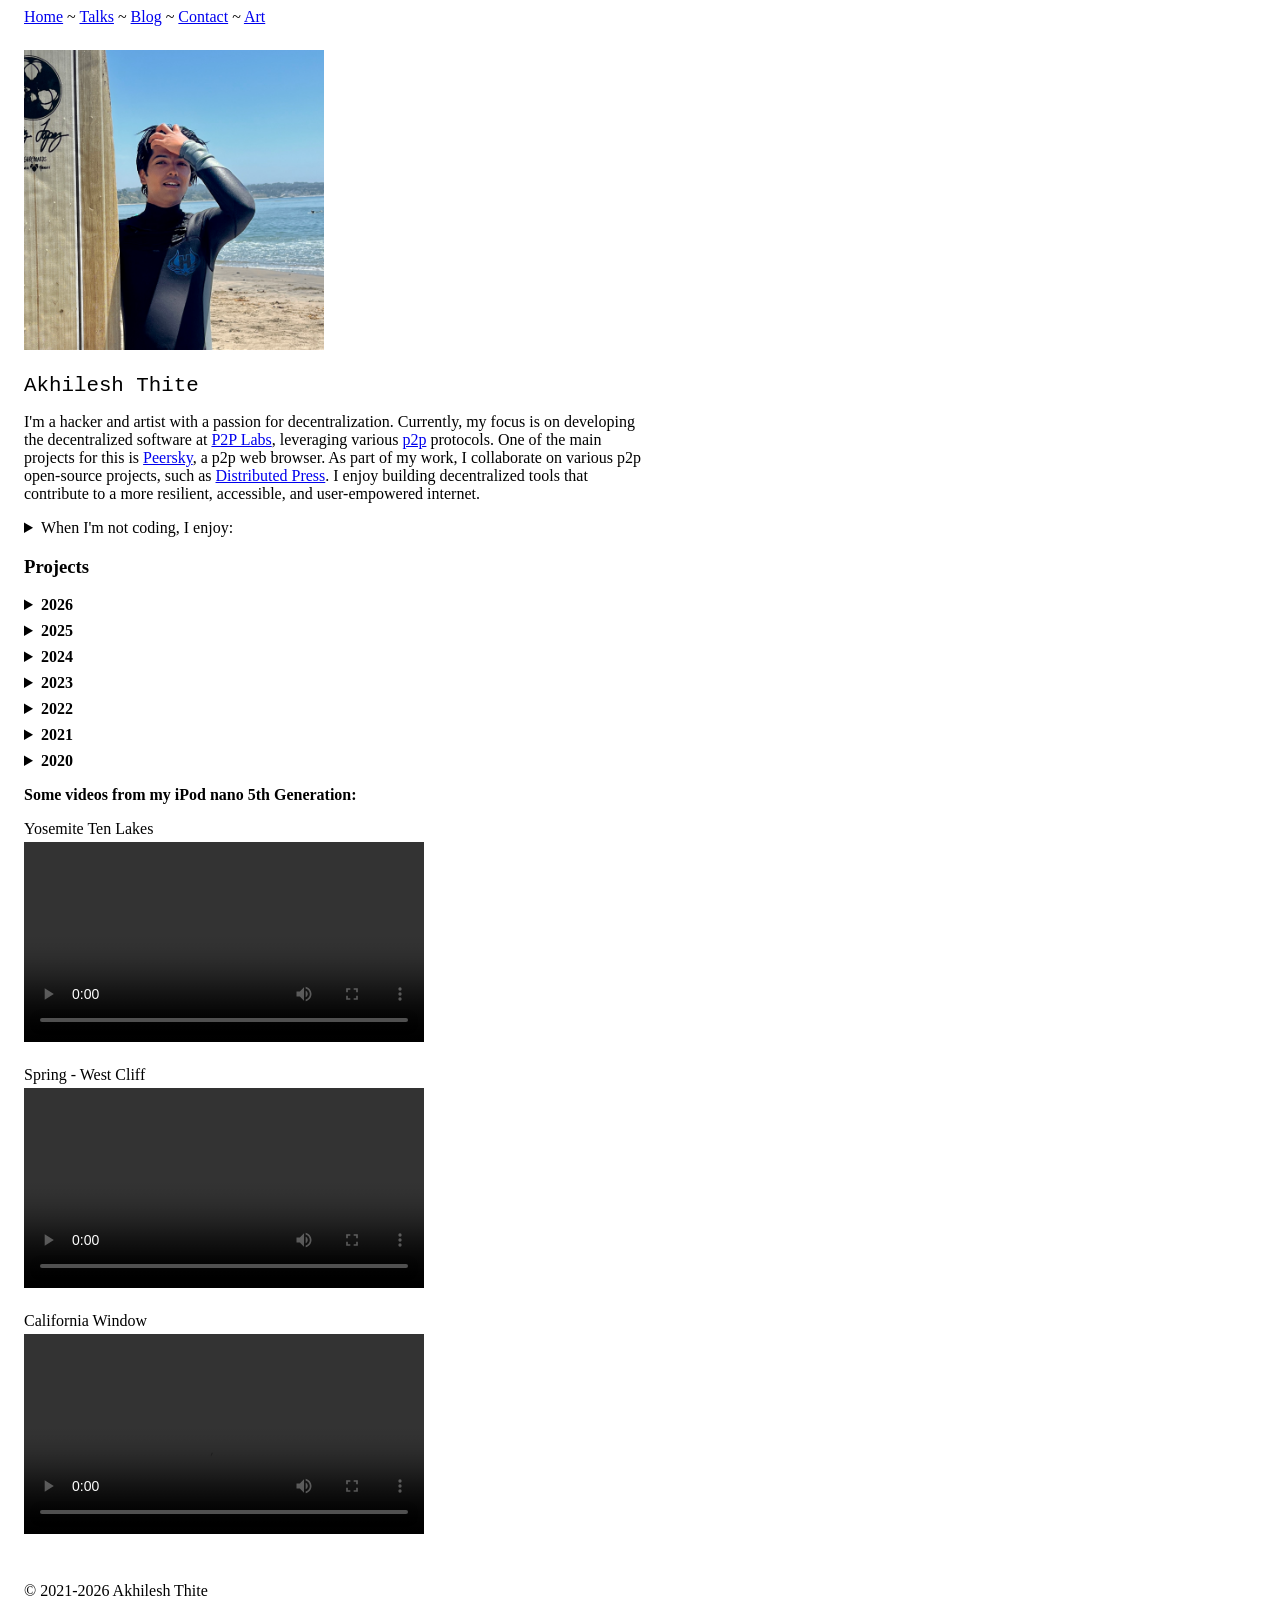
<file: index.html>
<!DOCTYPE html>
<html lang="en">

<head>
  <meta charset="UTF-8" />
  <meta http-equiv="X-UA-Compatible" content="IE=edge" />
  <meta name="viewport" content="width=device-width, initial-scale=1.0" />
  <!--MetaTags-->
  <meta name="author" content="Akhilesh Thite" />
  <meta name="description" content="Akhilesh Thite is an Indian computer scientist working on making a more resilient, accessible, and user-empowered internet." />
  <meta name="robots" content="index,follow,max-image-preview:large" />
  <link rel="canonical" href="https://akhilesh.art/" />
  <meta property="og:title" content="Akhilesh Thite" />
  <meta property="og:description" content="Akhilesh Thite is an Indian computer scientist working on making a more resilient, accessible, and user-empowered internet." />
  <meta name="image" property="og:image" content="https://akhilesh.art/static/img/akhilesh_thite.png" />
  <meta property="og:image:alt" content="Portrait of Akhilesh Thite" />
  <meta name="keywords"
    content="akhilesh, akhilesh t, akhilesht, athite, akhilesh thite, akhileshthite, akhilesh.art, computer scientist" />
  <meta property="og:url" content="https://akhilesh.art/" />
  <meta property="og:type" content="website" />
  <meta name="twitter:card" content="summary_large_image" />
  <meta name="twitter:title" content="Akhilesh Thite" />
  <meta name="twitter:description" content="Akhilesh Thite is an Indian computer scientist working on making a more resilient, accessible, and user-empowered internet." />
  <meta name="twitter:image" content="https://akhilesh.art/static/img/akhilesh_thite.png" />
  <!-- JSON-LD for structured data -->
  <script type="application/ld+json">
    {
      "@context": "https://schema.org",
      "@type": "Person",
      "@id": "https://akhilesh.art/#person",
      "name": "Akhilesh Thite",
      "description": "Akhilesh Thite is an Indian computer scientist working on making a more resilient, accessible, and user-empowered internet.",
      "url": "https://akhilesh.art/",
      "image": "https://akhilesh.art/static/img/akhilesh_thite.png",
      "jobTitle": "Computer Scientist",
      "sameAs": [
        "https://github.com/akhileshthite",
        "https://www.linkedin.com/in/akhileshthite/",
        "https://mastodon.social/@akhileshthite",
        "https://bsky.app/profile/akhileshthite.mastodon.social.ap.brid.gy"
      ]
    }
  </script>
  <script type="application/ld+json">
    {
      "@context": "https://schema.org",
      "@type": "WebSite",
      "@id": "https://akhilesh.art/#website",
      "url": "https://akhilesh.art/",
      "name": "Akhilesh Thite",
      "publisher": {
        "@id": "https://akhilesh.art/#person"
      }
    }
  </script>
  <!-- Mastodon verification -->
  <link rel="me" href="https://mastodon.social/@akhileshthite" />
  <link rel="stylesheet" href="./static/css/style.css" />
  <!--Favicon-->
  <link rel="shortcut icon" type="image/png" href="./static/img/favicon.ico" />
  <!--Title-->
  <title>Akhilesh Thite</title>
</head>

<body>
  <main>
    <site-nav></site-nav>

    <header>
      <img src="./static/img/akhilesh_thite.png" width="300"
        alt="Akhilesh Thite surfing at Santa Cruz beach" />
      <code>Akhilesh Thite</code>
    </header>

    <p class="about">
      I'm a hacker and artist with a passion for decentralization. Currently,
      my focus is on developing the decentralized software at
      <a href="//p2plabs.xyz/" target="_blank" rel="noopener noreferrer">P2P Labs</a>, leveraging various
      <a href="https://en.wikipedia.org/wiki/Peer-to-peer" target="_blank" rel="noopener noreferrer">p2p</a>
      protocols. One of the main projects for this is
      <a href="//peersky.p2plabs.xyz/" target="_blank" rel="noopener noreferrer">Peersky</a>, a p2p web browser. As part of my work, I
      collaborate on various
      p2p open-source projects, such as
      <a href="//distributed.press/" target="_blank" rel="noopener noreferrer">Distributed Press</a>.
      I enjoy building decentralized tools that contribute to a more resilient, accessible, and user-empowered
      internet.
    </p>

    <details>
      <summary>When I'm not coding, I enjoy:</summary>
      <p>🧘‍♂️ 🎨 🧳 🗺 🌌 🌅 🏞 🌊 🌲 📸 🎧 🎸 🏄‍♂️ 📚 🍕 🐶</p>
      <ul>
        <li>🏔️ <b>Mountains</b>
          <ul>
            <li>Mt Elbert, Colorado - 14,440 ft</li>
            <li>Lassen Peak - 10,457 ft</li>
            <li>Yosemite Ten Lakes - 9,640 ft</li>
            <li>Twin Peak, Big Sur - 4,843 ft</li>
          </ul>
        </li>
      </ul>
      <iframe title="Pixelfed Profile Embed" src="https://pixelfed.social/akhileshthite/embed"
        class="pixelfed__embed" width="400" allowfullscreen="allowfullscreen"></iframe>
      <script async defer src="https://pixelfed.social/embed.js"></script>
    </details>

    <section>
      <h3><b>Projects</b></h3>
    </section>

    <details>
      <summary><b>2026</b></summary>
      <ul>
        <li>Sep 2026 » <a href="https://github.com/p2plabsxyz/peertunes" target="_blank" rel="noopener noreferrer">PeerTunes</a></li>
        <li>Aug 2026 » <a href="https://github.com/p2plabsxyz/hyperdht-mdns" target="_blank" rel="noopener noreferrer">hyperdht-mdns</a></li>
        <li>Apr 2026 » <a href="https://republic.p2plabs.xyz" target="_blank" rel="noopener noreferrer">Peer-to-Peer Republic</a></li>
        <li>Mar 2026 » <a href="https://github.com/p2plabsxyz/peerchat" target="_blank" rel="noopener noreferrer">PeerChat</a></li>
        <li>Feb 2026 » <a href="https://github.com/p2plabsxyz/p2pmd" target="_blank" rel="noopener noreferrer">p2pmd</a></li>
      </ul>
    </details>

    <details>
      <summary><b>2025</b></summary>
      <ul>
        <li>Nov 2025 » <a href="https://github.com/akhileshthite/zipify-tunes" target="_blank" rel="noopener noreferrer">ZipifyTunes</a></li>
        <li>Apr 2025 » <a href="https://github.com/akhileshthite/chrome-extension-fetch/" target="_blank" rel="noopener noreferrer">chrome-extension-fetch</a></li>
        <li>Feb 2025 » <a href="https://github.com/p2plabsxyz/wiki.p2plabs.xyz" target="_blank" rel="noopener noreferrer">wiki.p2plabs.xyz</a></li>
        <li>Feb 2025 » <a href="https://github.com/hyphacoop/distributed-uncensorable-frontend" target="_blank" rel="noopener noreferrer">Uncensorable Front-ends</a></li>
        <li>Jan 2025 » <a href="//explore.distributed.press/" target="_blank" rel="noopener noreferrer">explore.distributed.press</a></li>
      </ul>
    </details>

    <details>
      <summary><b>2024</b></summary>
      <ul>
        <li>Nov 2024 » <a href="https://github.com/hyphacoop/distributed-press-cli" target="_blank" rel="noopener noreferrer">Distributed Press CLI</a></li>
        <li>Jan 2024 » <a href="//reader.distributed.press/" target="_blank" rel="noopener noreferrer">reader.distributed.press</a></li>
      </ul>
    </details>

    <details>
      <summary><b>2023</b></summary>
      <ul>
        <li>Aug 2023 » <a href="//hypha.coop/dripline/announcing-dp-social-inbox/" target="_blank" rel="noopener noreferrer">social.distributed.press</a></li>
        <li>Apr 2023 » <a href="https://github.com/p2plabsxyz/peersky-browser" target="_blank" rel="noopener noreferrer">Peersky Browser</a></li>
        <li>Feb 2023 » <a href="https://www.npmjs.com/package/create-fvm-dapp" target="_blank" rel="noopener noreferrer">create-fvm-dapp</a></li>
        <li>Jan 2023 » <a href="https://filqr.on.fleek.co/" target="_blank" rel="noopener noreferrer">FilQR</a></li>
      </ul>
    </details>

    <details>
      <summary><b>2022</b></summary>
      <ul>
        <li>Aug 2022 » <a href="https://marketplace.visualstudio.com/items?itemName=1clickNFT.1clicknft" target="_blank" rel="noopener noreferrer">1clickNFT</a></li>
        <li>Jul 2022 » <a href="https://cryptorootsxyz.on.fleek.co/" target="_blank" rel="noopener noreferrer">cryptoroots.xyz</a></li>
        <li>Mar 2022 » <a href="https://marketplace.visualstudio.com/items?itemName=DHost.dhost" target="_blank" rel="noopener noreferrer">DHost</a></li>
        <li>Jan 2022 » <a href="https://polyaliens.netlify.app" target="_blank" rel="noopener noreferrer nofollow">PolyAliens NFT collection</a></li>
      </ul>
    </details>

    <details>
      <summary><b>2021</b></summary>
      <ul>
        <li>Nov 2021 » <a href="https://github.com/akhileshthite/polytickets-marketplace" target="_blank" rel="noopener noreferrer">PolyTickets</a></li>
        <li>Oct 2021 » <a href="https://chrome.google.com/webstore/detail/dscan-decentralized-qr-co/idpfgkgogjjgklefnkjdpghkifbjenap" target="_blank" rel="noopener noreferrer">DScan Chrome Extension</a></li>
        <li>Jul 2021 » <a href="https://dtube-eth.on.fleek.co/" target="_blank" rel="noopener noreferrer">DTube</a></li>
        <li>Jun 2021 » <a href="https://github.com/akhileshthite/covid19-vaccine-finder" target="_blank" rel="noopener noreferrer">COVID-19 Vaccine Finder</a></li>
        <li>May 2021 » <a href="https://healthyme-ai.herokuapp.com/" target="_blank" rel="noopener noreferrer">AI Health App</a></li>
        <li>Mar 2021 » <a href="https://github.com/AkhileshThite/planetary-albedo" target="_blank" rel="noopener noreferrer">Planetary Albedo</a></li>
      </ul>
    </details>

    <details>
      <summary><b>2020</b></summary>
      <ul>
        <li>ML projects: <a href="https://www.kaggle.com/akhileshthite/code" target="_blank" rel="noopener noreferrer">Kaggle</a></li>
      </ul>
    </details>

    <section>
      <p><b>Some videos from my iPod nano 5th Generation:</b></p>
      <div class="video">
        <p>Yosemite Ten Lakes</p>
        <video controls width="400">
          <source src="./static/videos/yosemite_ten_lakes.mp4" type="video/mp4">
        </video>
      </div>
      <div class="video">
        <p>Spring - West Cliff</p>
        <video controls width="400">
          <source src="./static/videos/spring.mp4" type="video/mp4">
        </video>
      </div>
      <div class="video">
        <p>California Window</p>
        <video controls width="400">
          <source src="./static/videos/california_window.mp4" type="video/mp4">
        </video>
      </div>
    </section>

    <site-footer></site-footer>
  </main>
  <script src="./static/js/components.js"></script>
</body>

</html>
</file>
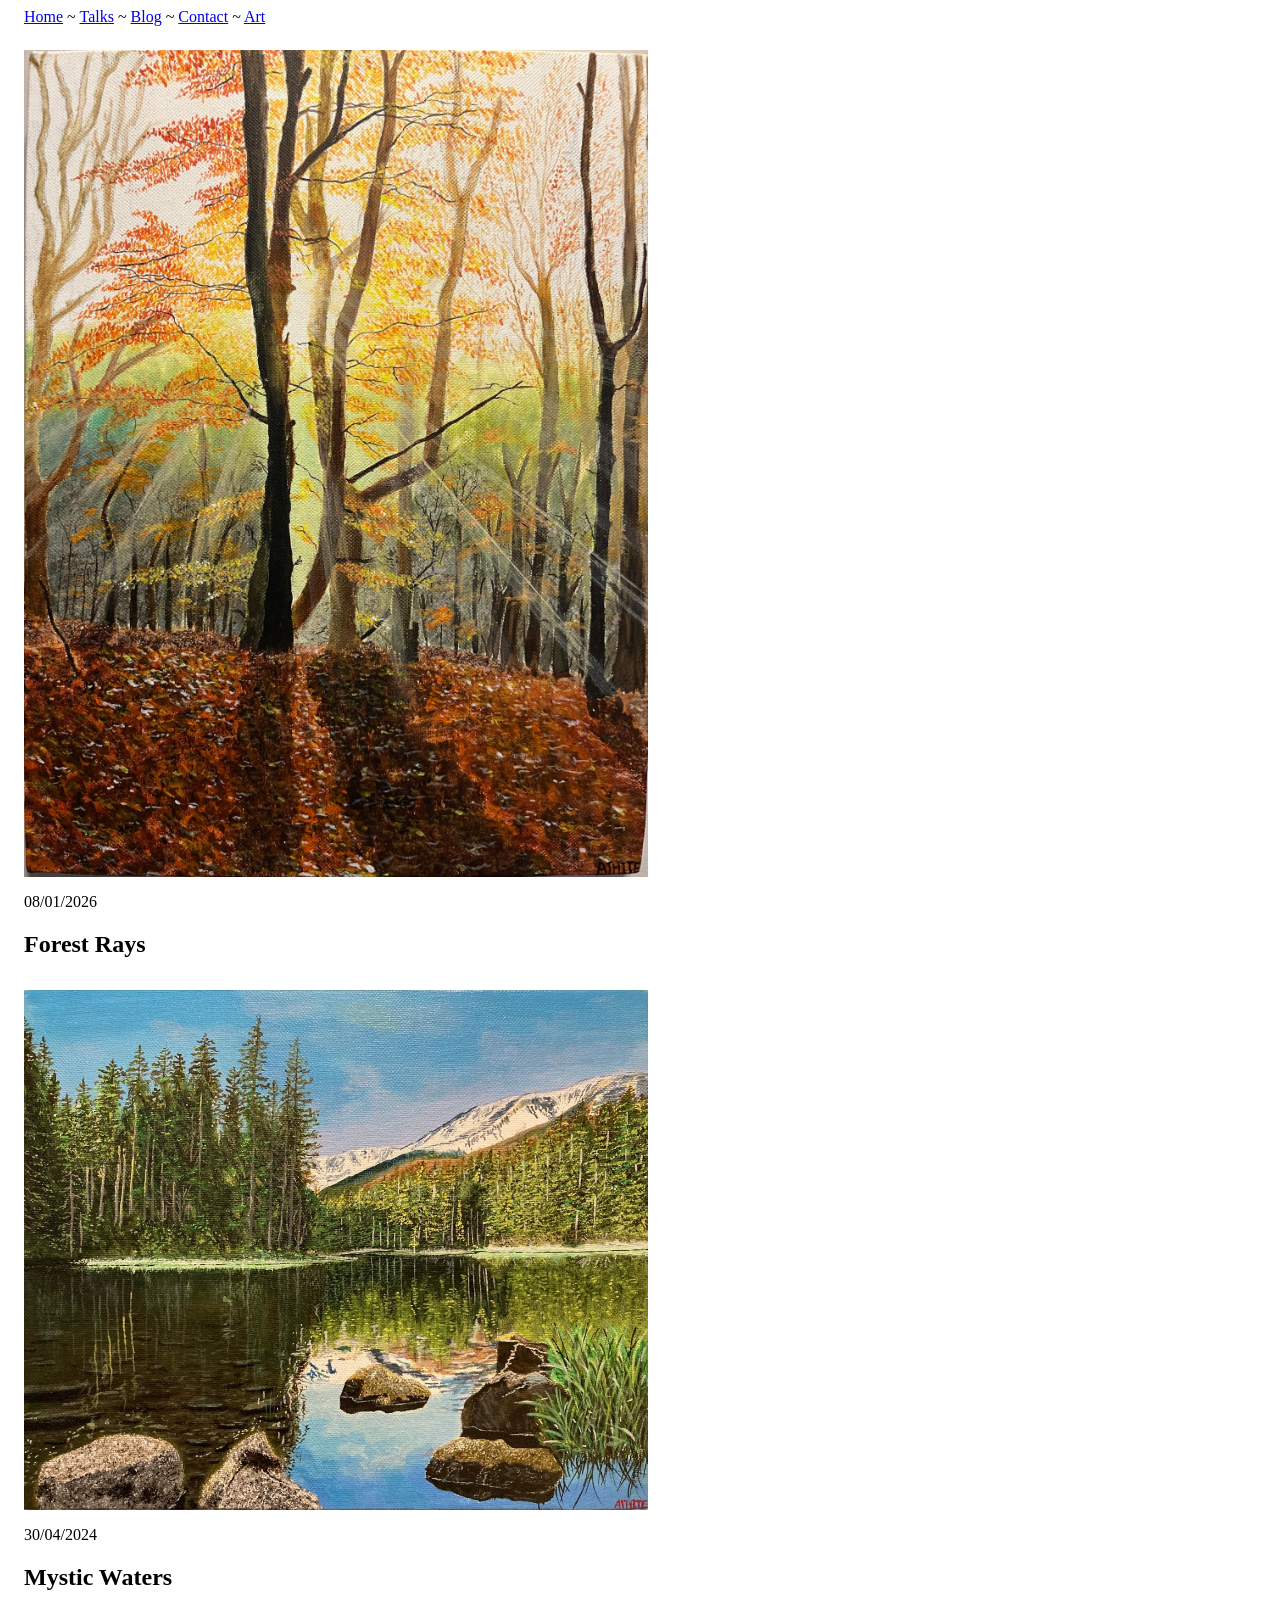
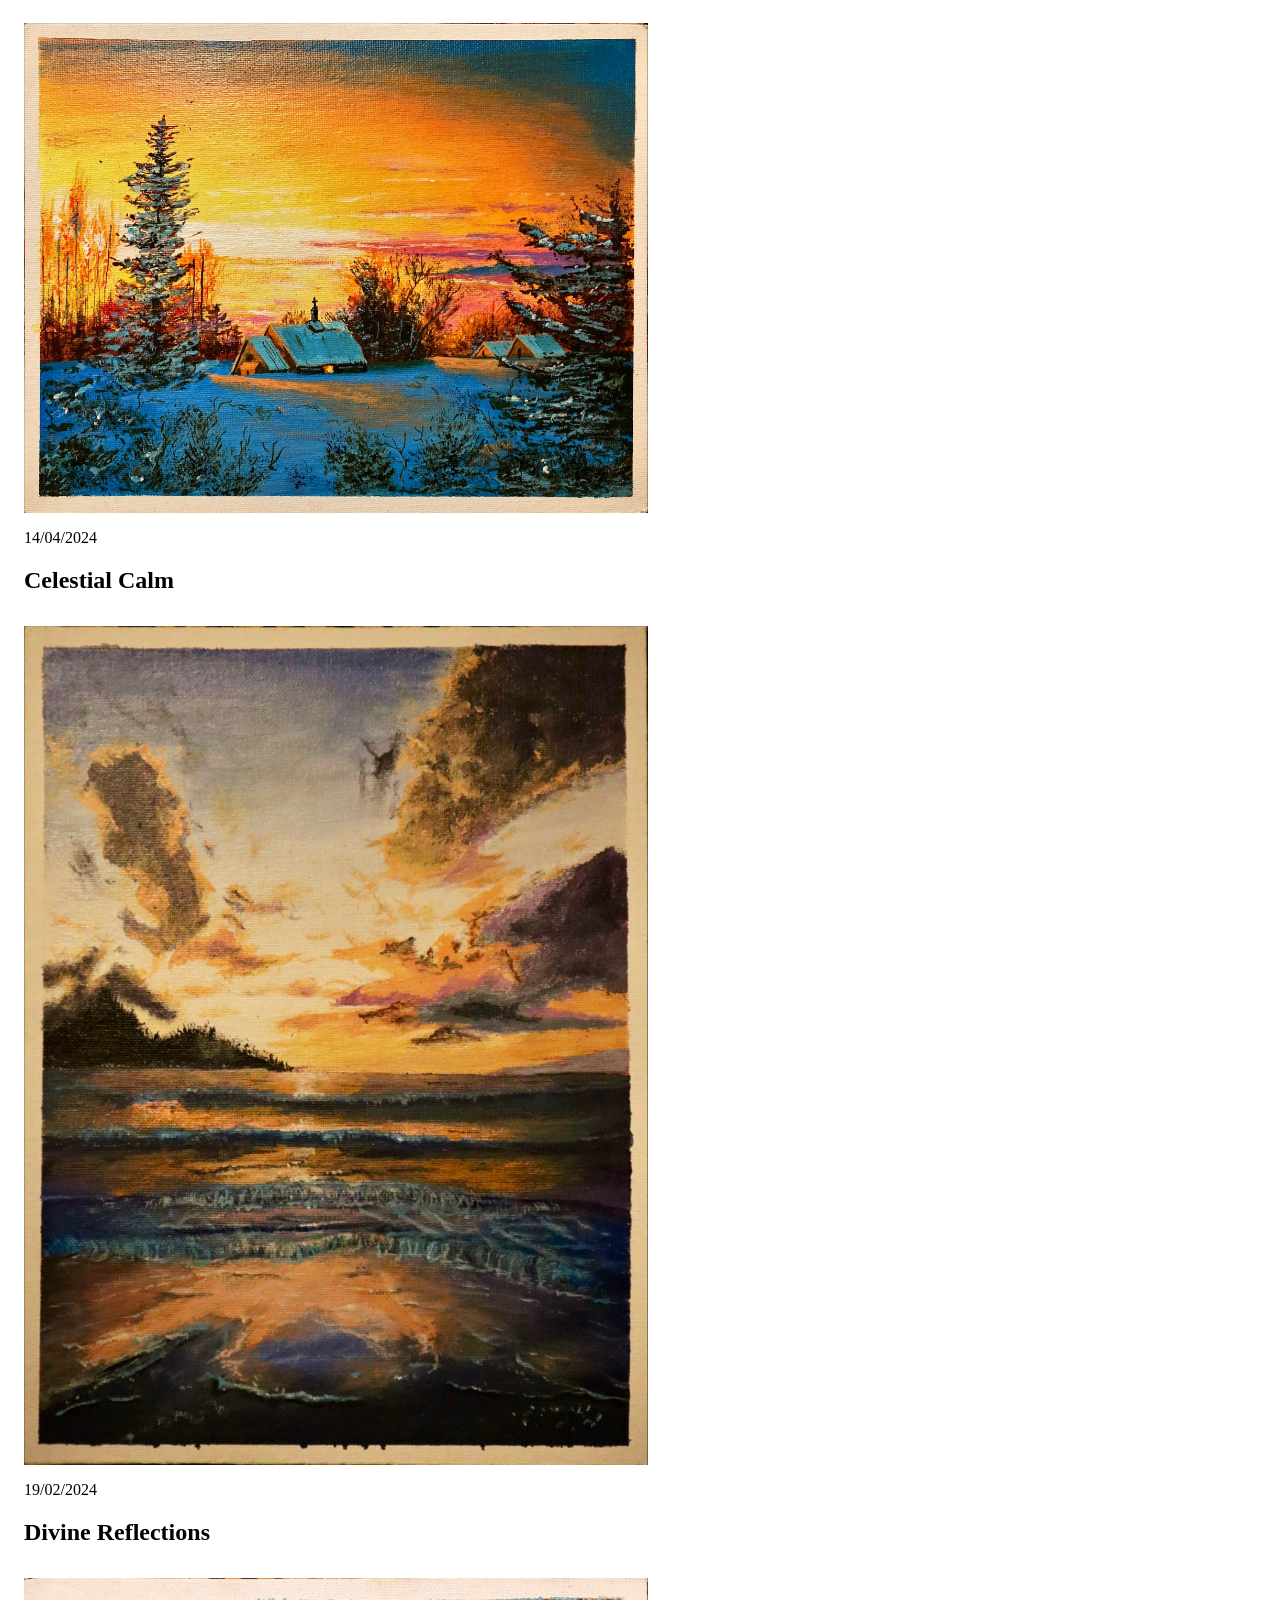
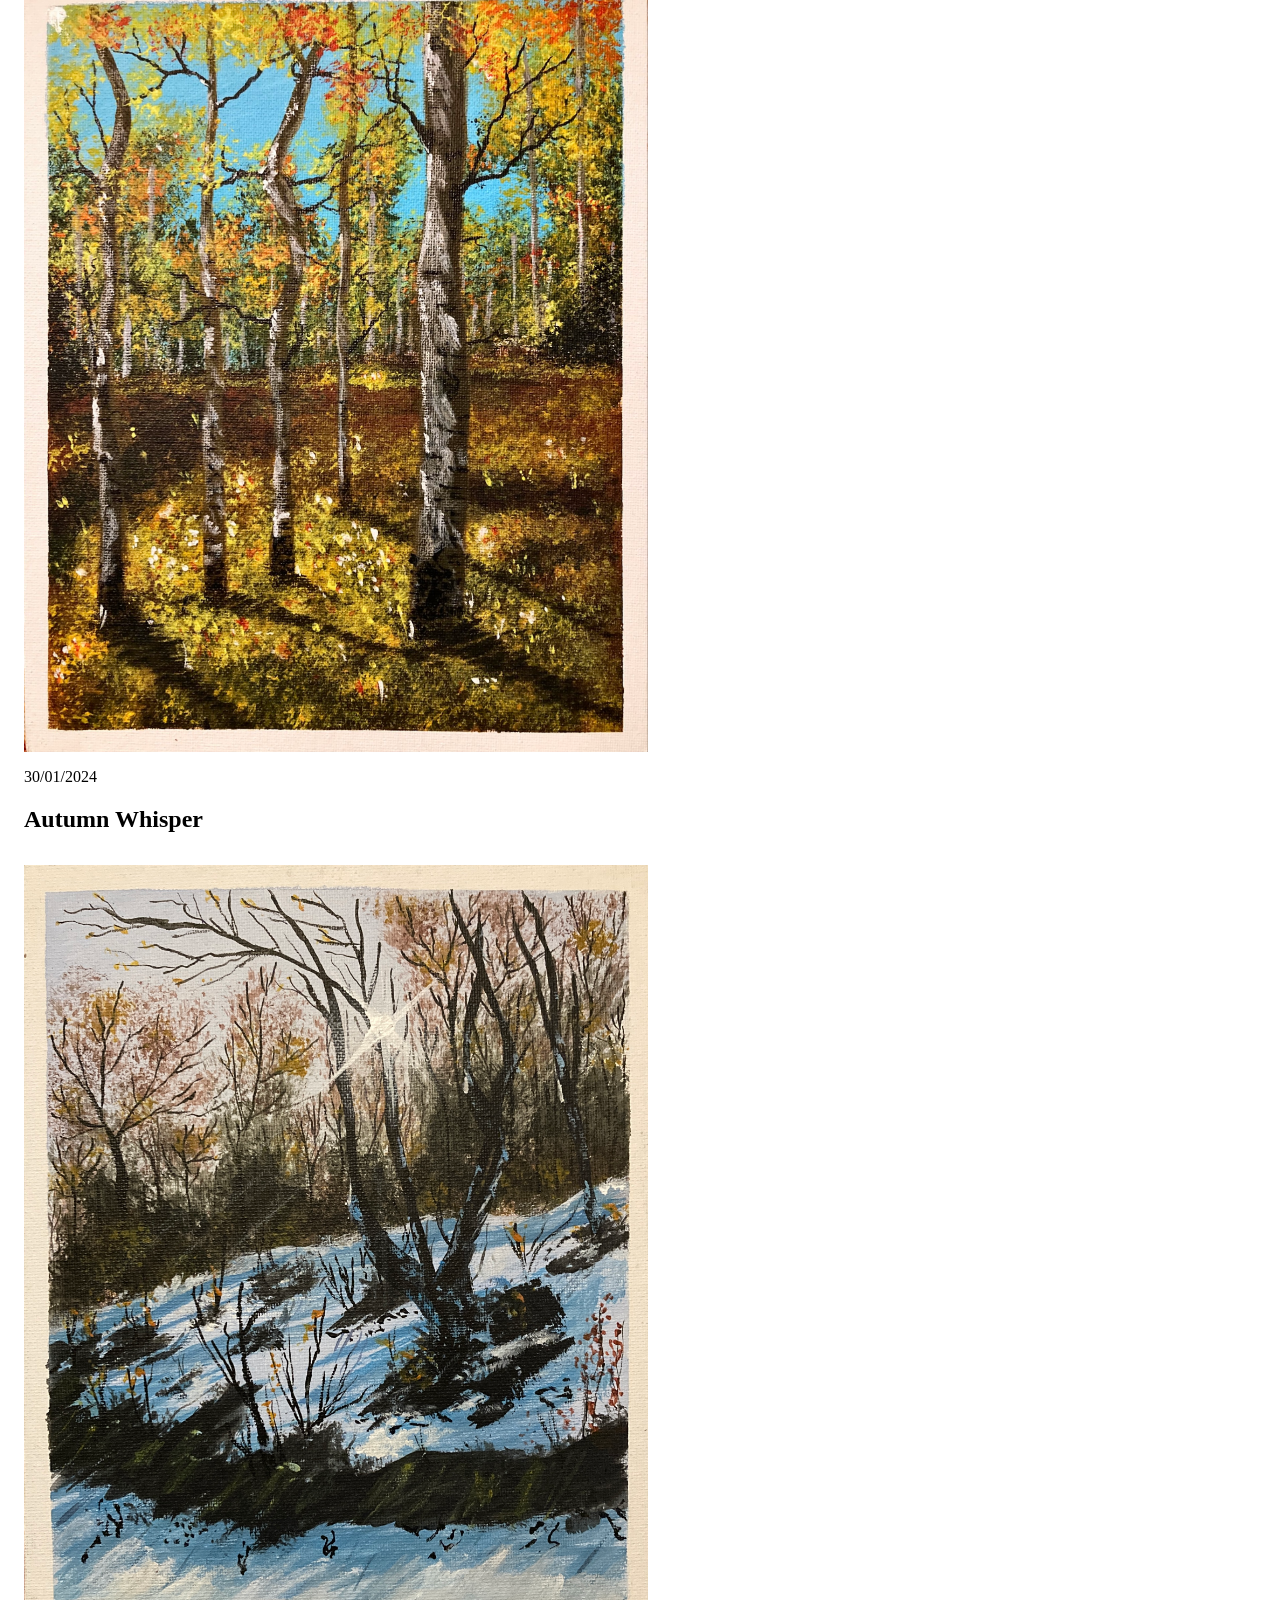
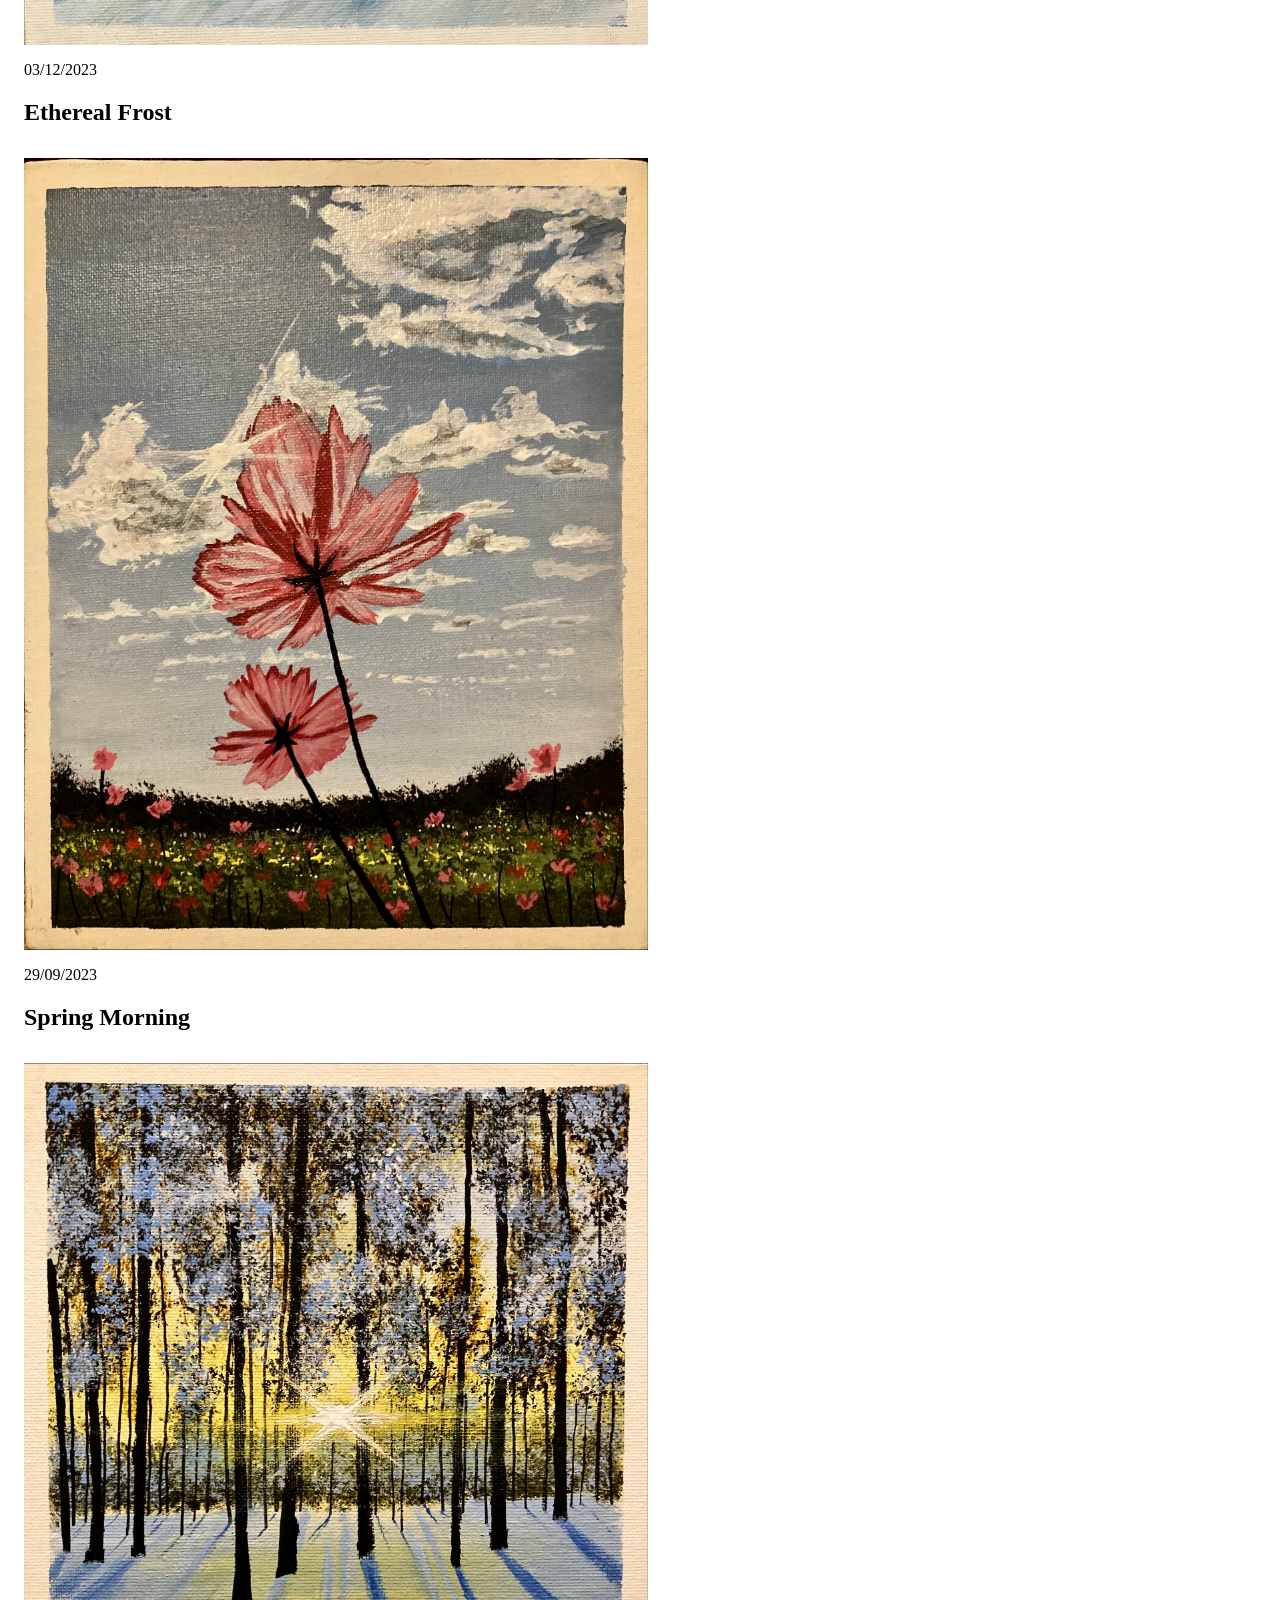
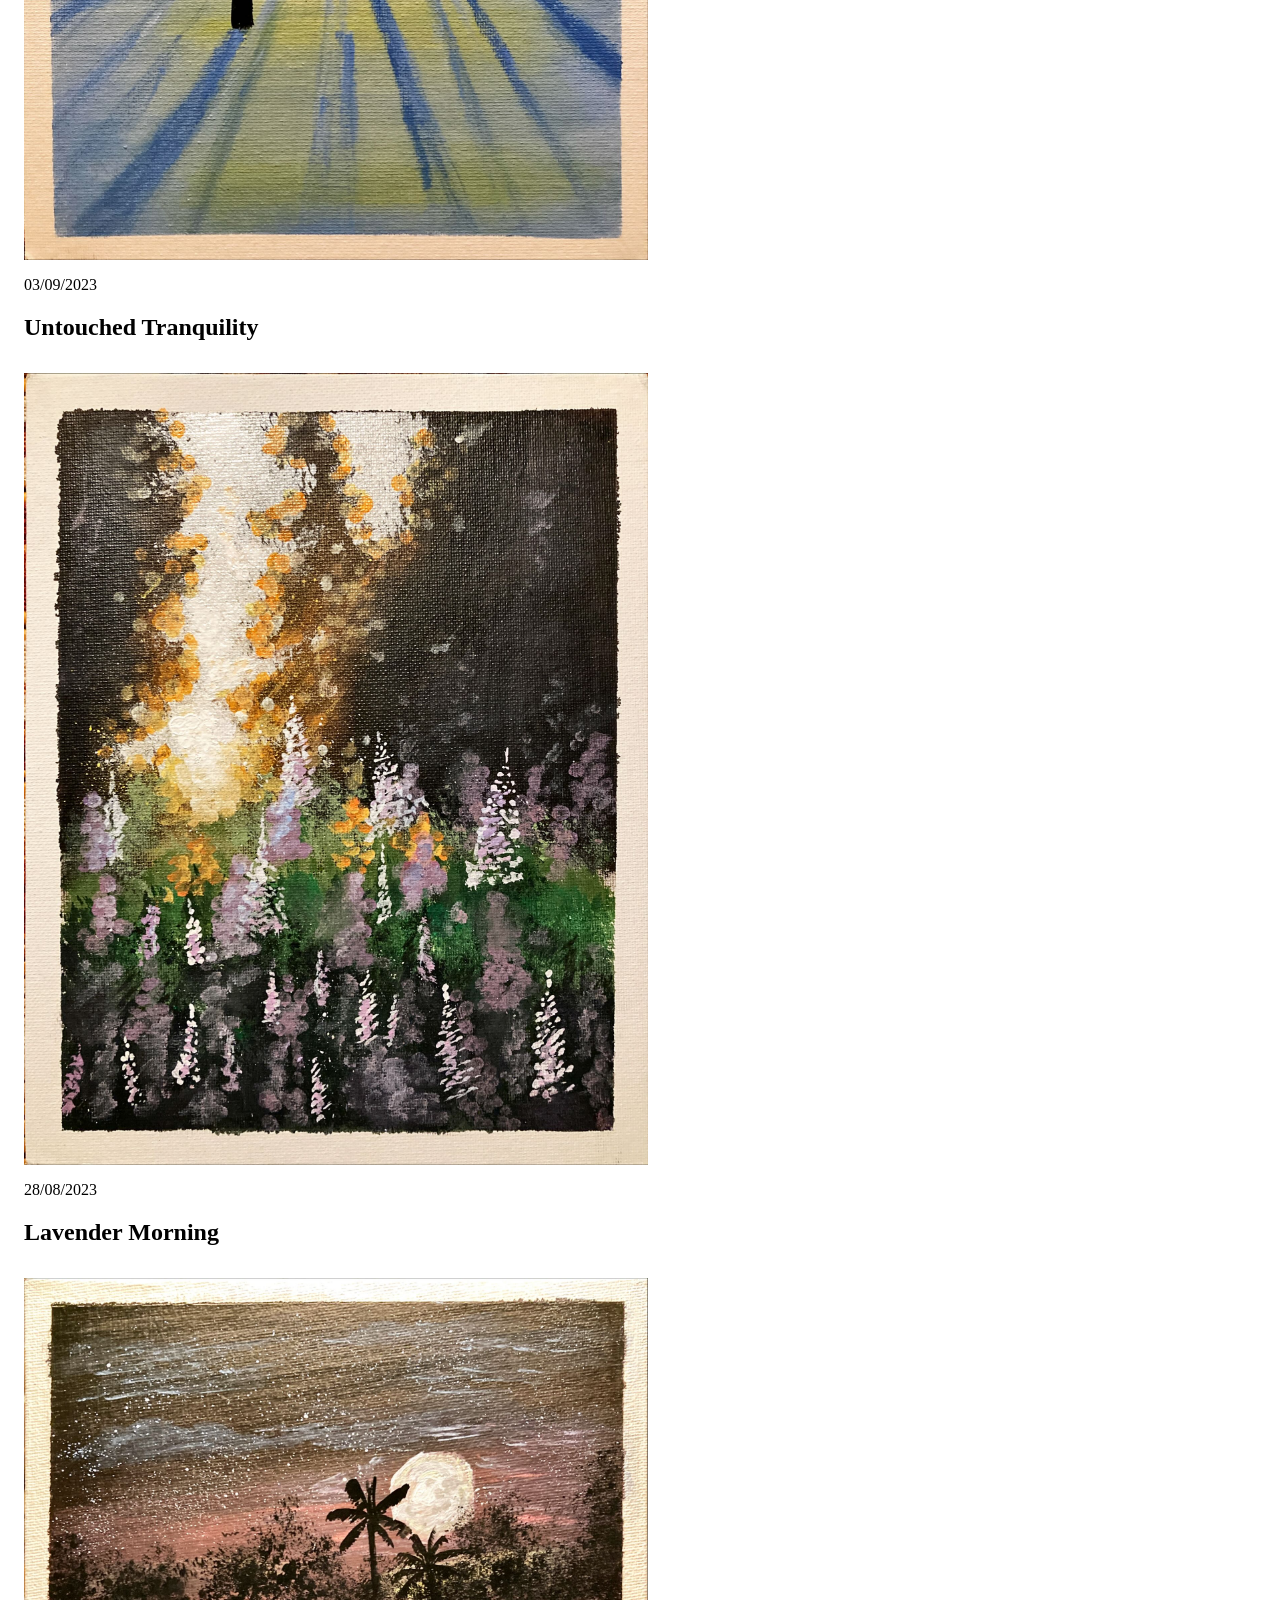
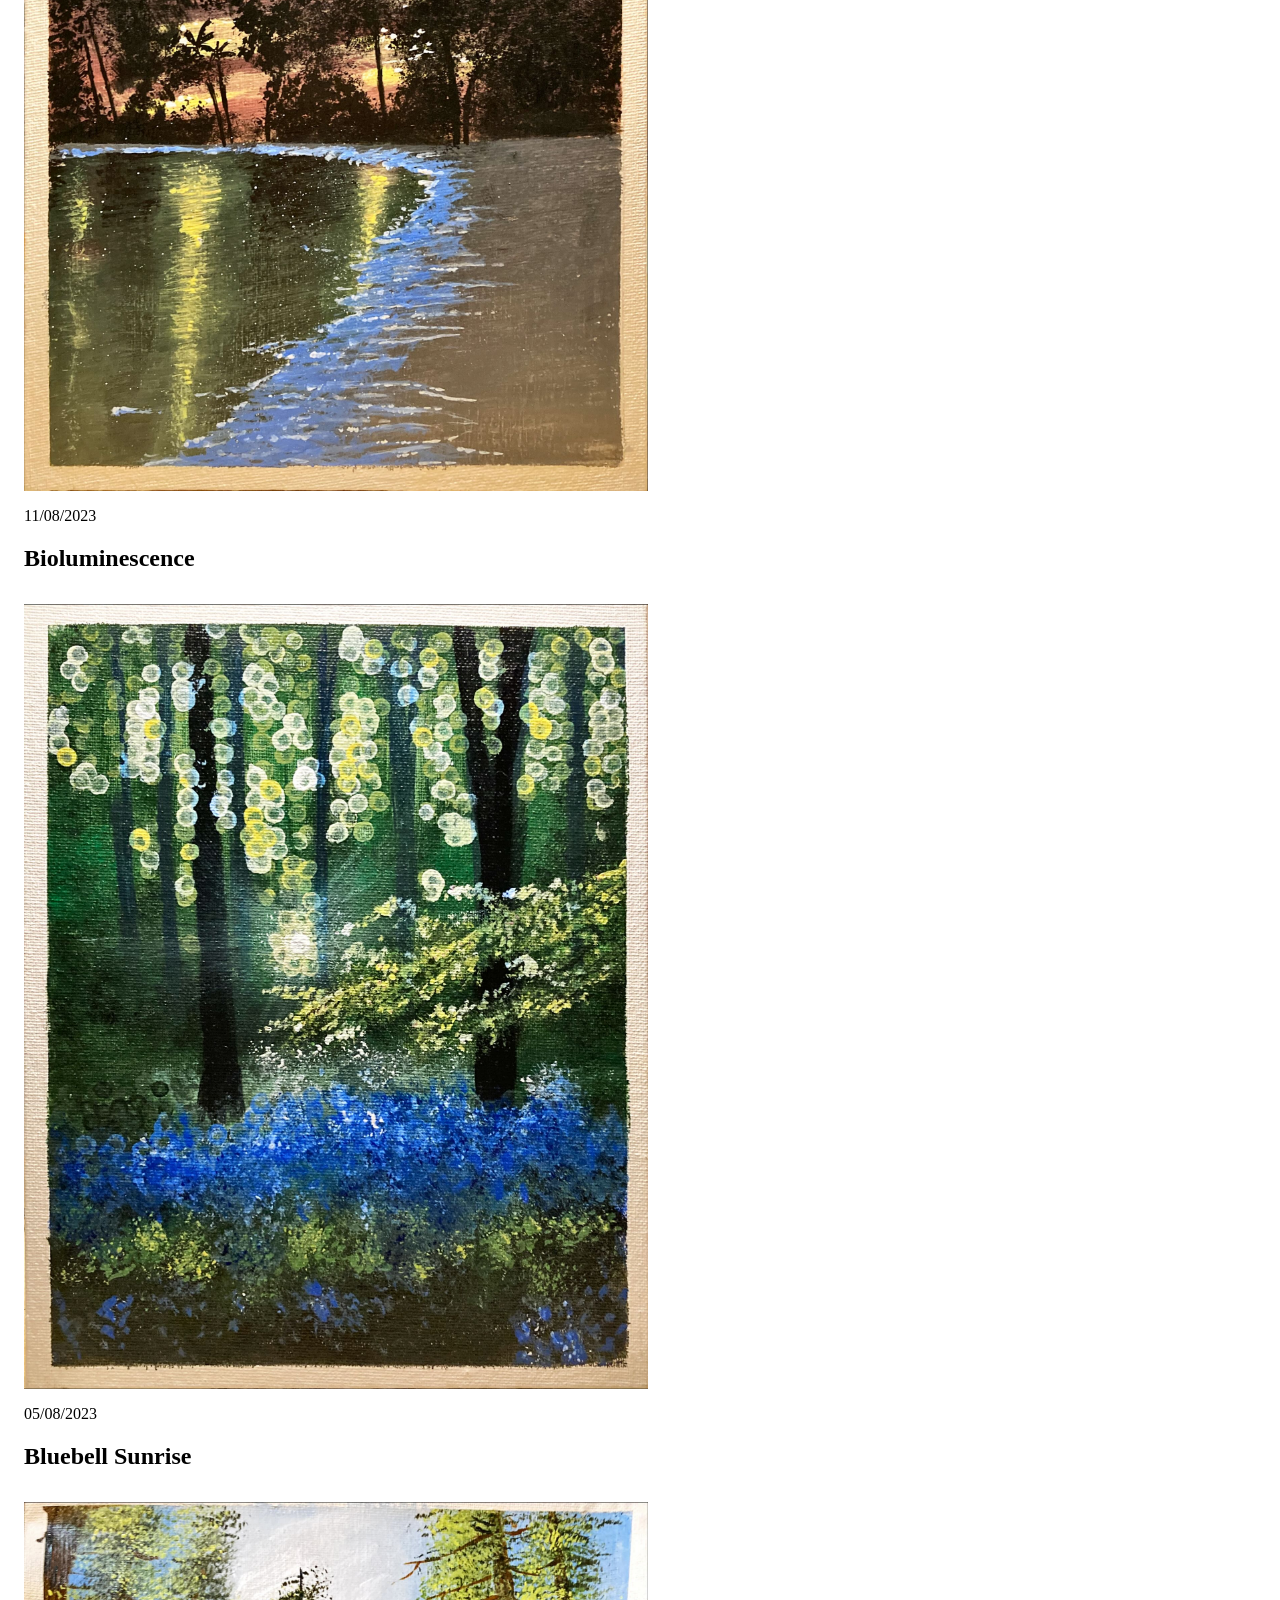
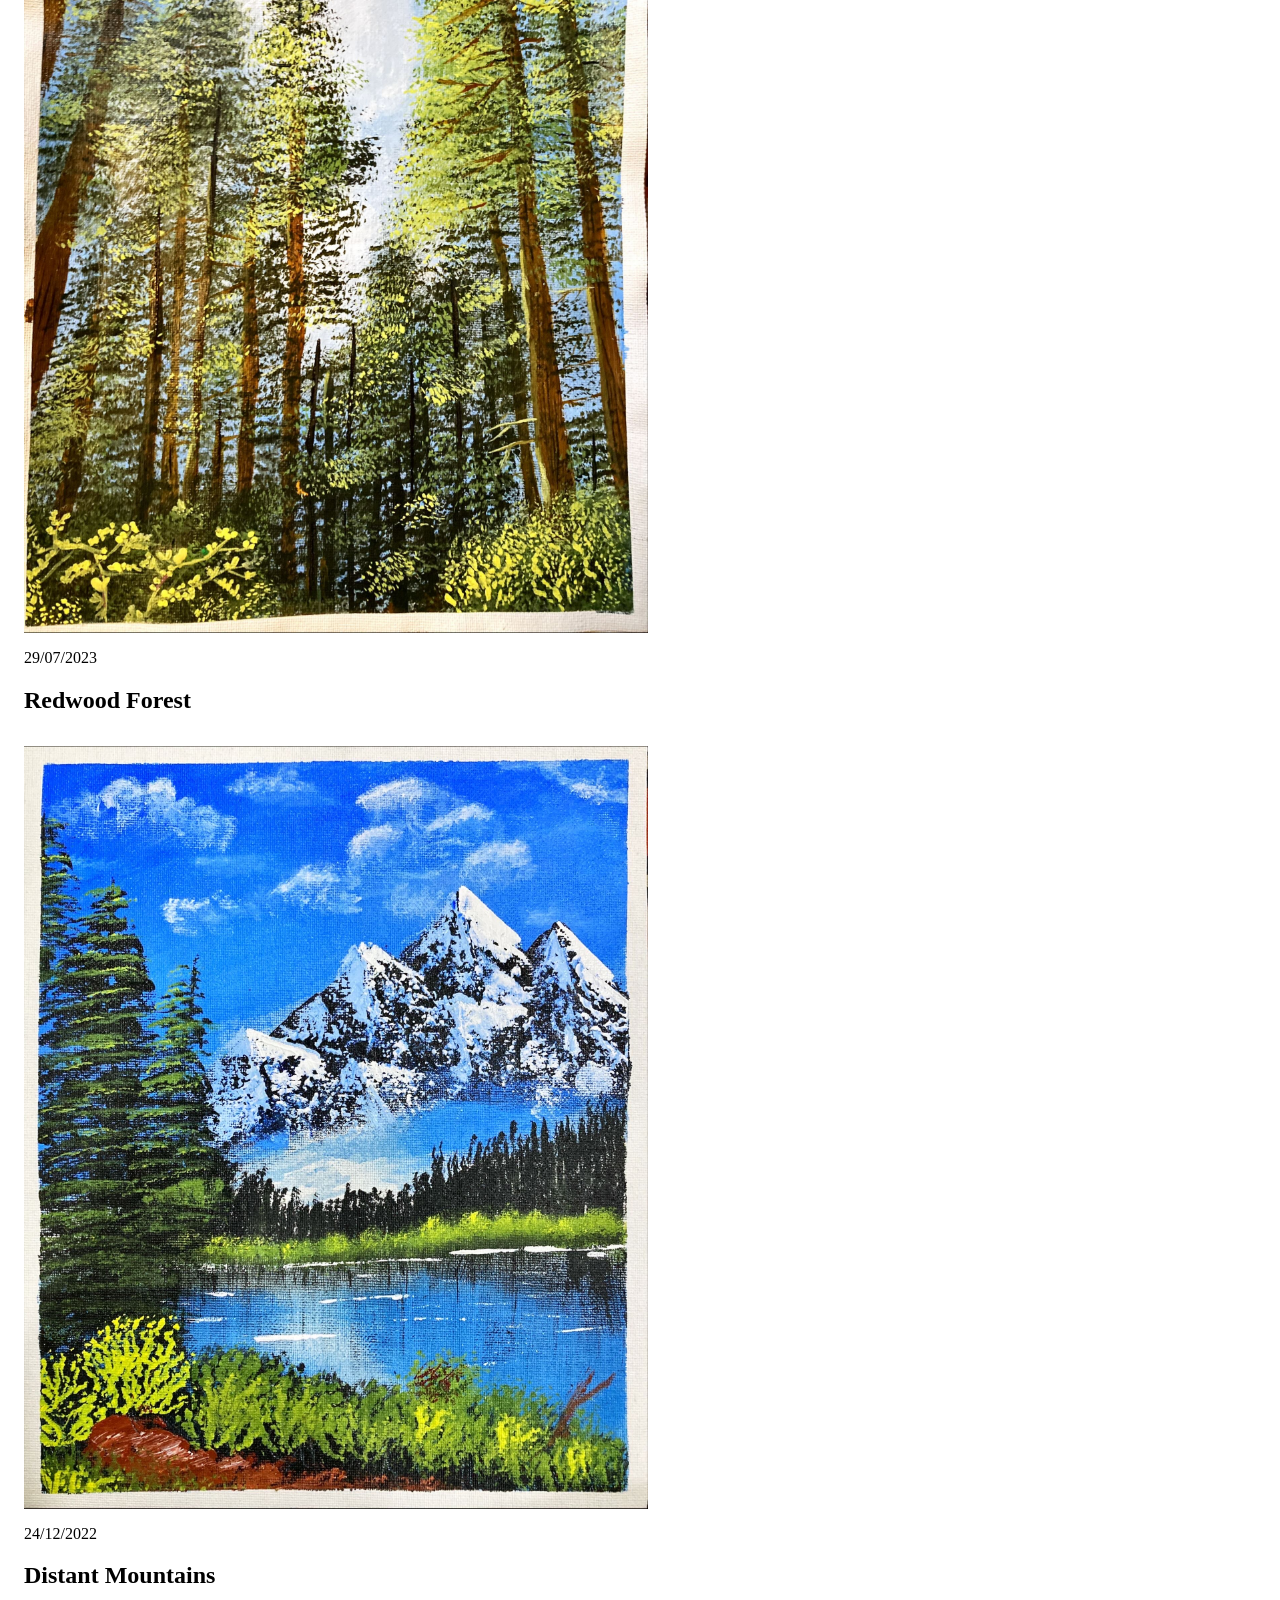
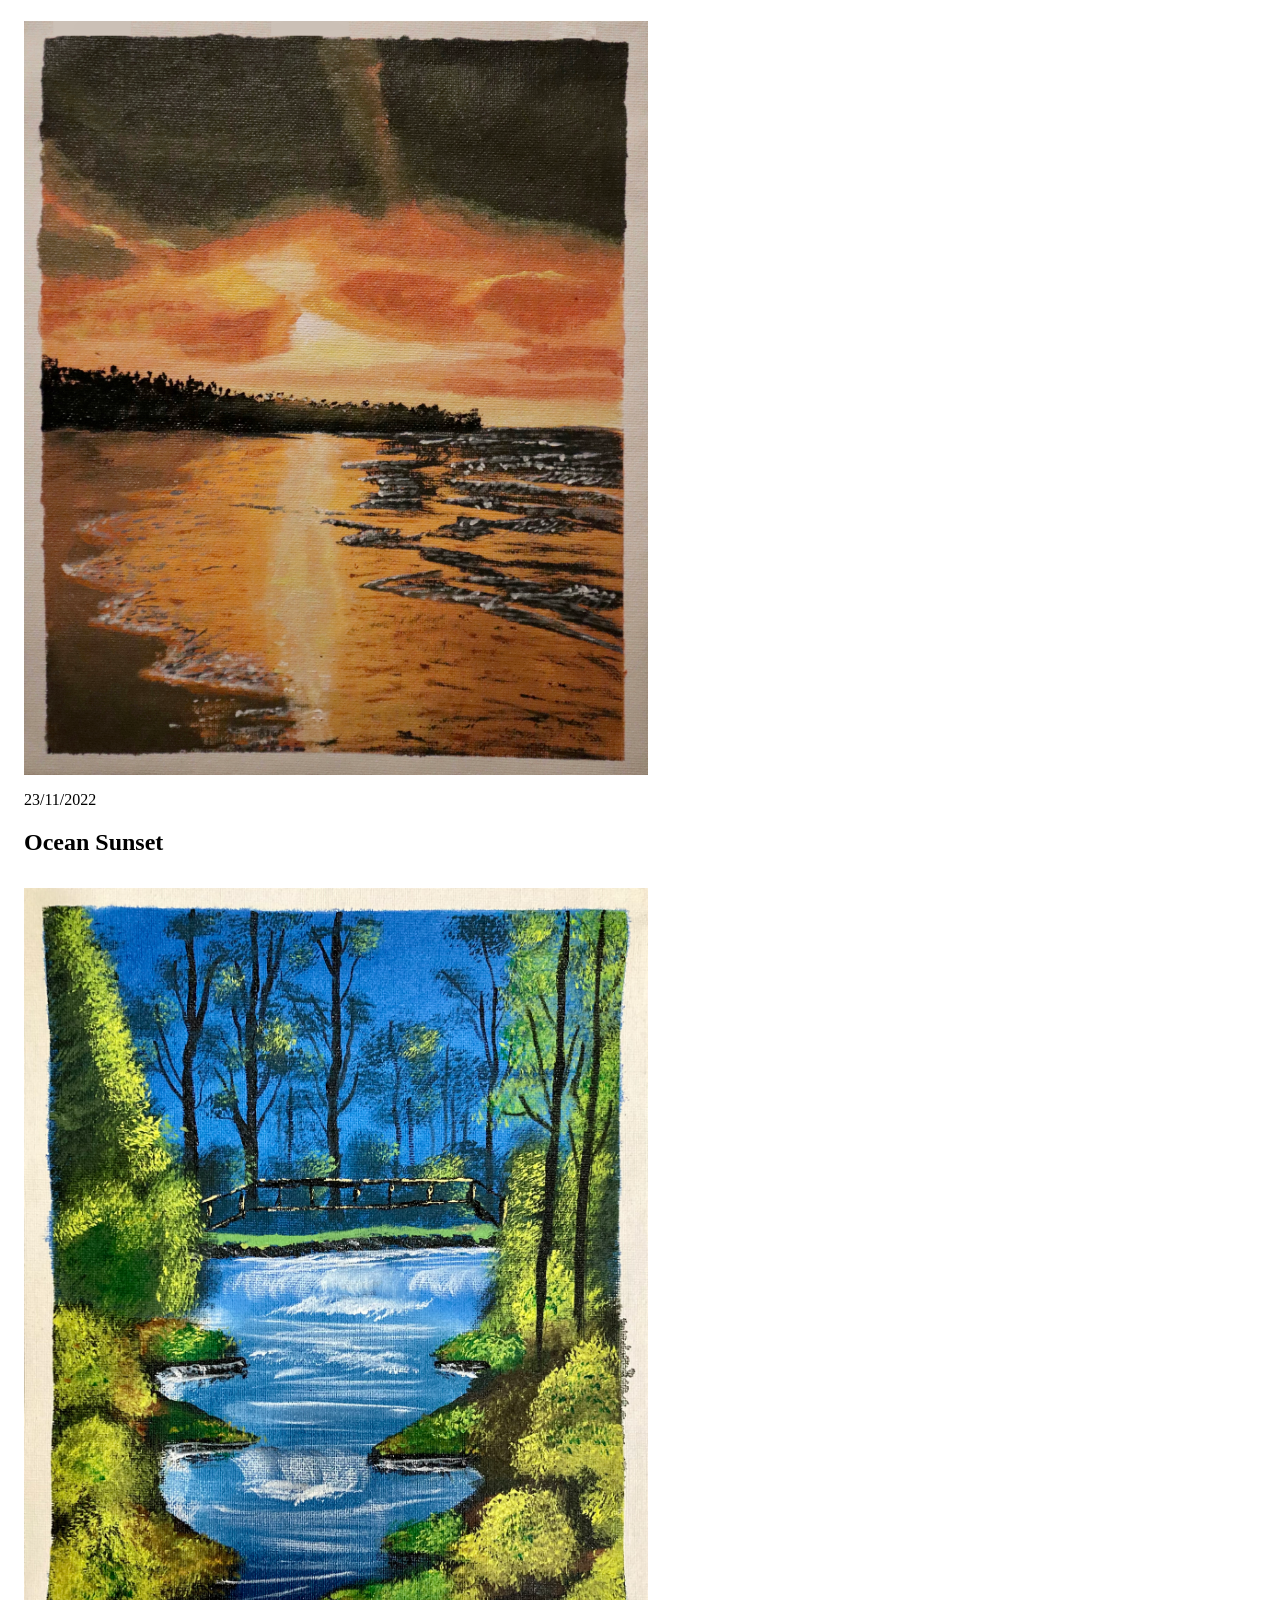
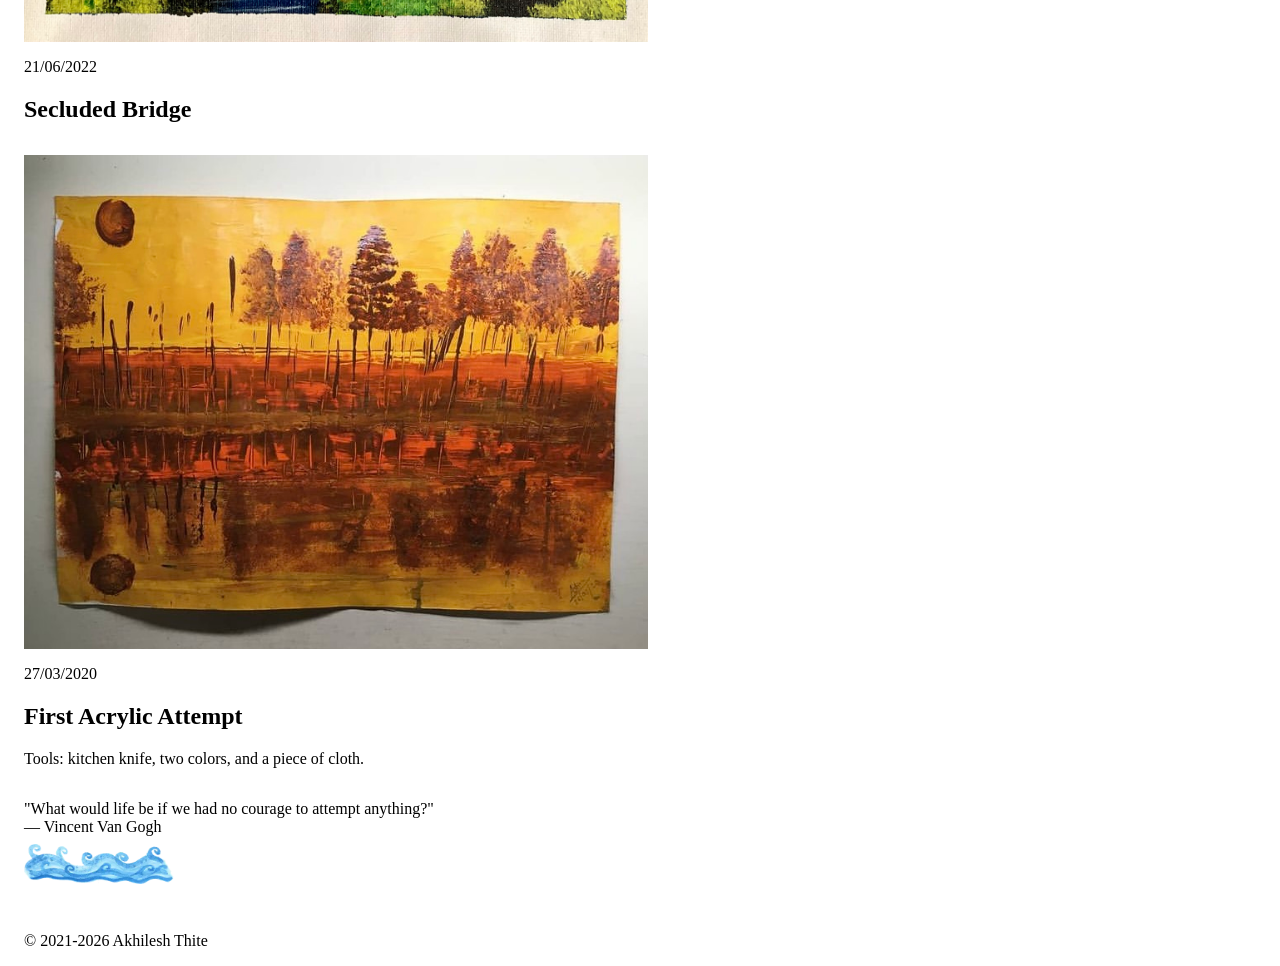
<file: art/index.html>
<!DOCTYPE html>
<html lang="en">
  <head>
    <meta charset="UTF-8" />
    <meta http-equiv="X-UA-Compatible" content="IE=edge" />
    <meta name="viewport" content="width=device-width, initial-scale=1.0" />
    <!--MetaTags-->
    <meta name="author" content="Akhilesh Thite" />
    <meta name="description" content="Acrylic paintings and artwork by Akhilesh Thite." />
    <meta name="robots" content="index,follow,max-image-preview:large" />
    <link rel="canonical" href="https://akhilesh.art/art/" />
    <meta property="og:title" content="Akhilesh Thite" />
    <meta
      property="og:description"
      content="Akhilesh is an Indian computer scientist passionate about decentralization and peer-to-peer technology."
    />
    <meta name="image" property="og:image" content="https://akhilesh.art/static/img/akhilesh_thite.png" />
    <meta name="keywords" content="akhilesh, akhilesh t, akhilesht, athite, akhilesh thite, akhileshthite, akhilesh.art, computer scientist" />
    <meta property="og:url" content="https://akhilesh.art/art" />
    <meta property="og:type" content="website" />
    <link rel="stylesheet" href="../static/css/style.css" />
    <!--Favicon-->
    <link rel="shortcut icon" type="image/png" href="../static/img/favicon.ico" />
    <!--Title-->
    <title>Akhilesh Thite | Art</title>
  </head>
  <body>
    <main>
      <site-nav></site-nav>

      <section>
      <article>
        <a href="./paintings/Forest_Rays.jpeg"><img src="./paintings/Forest_Rays.jpeg" alt="An acrylic painting titled Forest Rays depicting a serene autumn woodland. Tall, slender trees rise through warm yellow and orange foliage as soft rays of sunlight filter diagonally through the forest, illuminating a leaf-covered ground and creating a peaceful, atmospheric scene." /></a>
        <p>08/01/2026</p>
        <h2>Forest Rays</h2>
      </article>

      <article>
        <a href="./paintings/Mystic_Waters.jpg"><img src="./paintings/Mystic_Waters.jpg" alt="The painting 'Mystic Waters' depicts a serene mountain lake scene. Lush green pine trees line the shore, reflecting crisply in the calm water along with a backdrop of a snow-capped mountain." /></a>
        <p>30/04/2024</p>
        <h2>Mystic Waters</h2>
      </article>

      <article>
        <a href="./paintings/Celestial_Calm.png"><img src="./paintings/Celestial_Calm.png" alt="The painting 'Celestial Calm' captures a snowy evening scene. Small, cozy cabins topped with snow nestle in a wintry landscape, surrounded by tall pine trees." /></a>
        <p>14/04/2024</p>
        <h2>Celestial Calm</h2>
      </article>

      <article>
        <a href="./paintings/Divine_Reflections.jpg"><img src="./paintings/Divine_Reflections.jpg" alt="A vibrant painting titled 'Divine Reflections' depicting a sunset over a serene body of water." /></a>
        <p>19/02/2024</p>
        <h2>Divine Reflections</h2>
      </article>

      <article>
        <a href="./paintings/Autumn_Whisper.jpg"><img src="./paintings/Autumn_Whisper.jpg" alt="A picturesque painting titled 'Autumn Whisper' showcasing a forest scene in fall." /></a>
        <p>30/01/2024</p>
        <h2>Autumn Whisper</h2>
      </article>

      <article>
        <a href="./paintings/Ethereal_Frost.jpg"><img src="./paintings/Ethereal_Frost.jpg" alt="A serene painting titled 'Ethereal Frost' captures a snowy landscape." /></a>
        <p>03/12/2023</p>
        <h2>Ethereal Frost</h2>
      </article>

      <article>
        <a href="./paintings/Spring_Morning.jpg"><img src="./paintings/Spring_Morning.jpg" alt="The painting 'Spring Morning' features a close-up of a delicate pink flower standing tall against a sky scattered with fluffy clouds." /></a>
        <p>29/09/2023</p>
        <h2>Spring Morning</h2>
      </article>

      <article>
        <a href="./paintings/Untouched_Tranquility.png"><img src="./paintings/Untouched_Tranquility.png" alt="The painting 'Untouched Tranquility' captures a snowy forest at sunrise." /></a>
        <p>03/09/2023</p>
        <h2>Untouched Tranquility</h2>
      </article>

      <article>
        <a href="./paintings/Lavender_Morning.png"><img src="./paintings/Lavender_Morning.png" alt="The painting 'Lavender Morning' depicts a field of lavender under a dramatic sky." /></a>
        <p>28/08/2023</p>
        <h2>Lavender Morning</h2>
      </article>

      <article>
        <a href="./paintings/Bioluminescence.png"><img src="./paintings/Bioluminescence.png" alt="The painting 'Bioluminescence' presents a night scene where the moon illuminates a beach with glowing light." /></a>
        <p>11/08/2023</p>
        <h2>Bioluminescence</h2>
      </article>

      <article>
        <a href="./paintings/Bluebell_Sunrise.JPG"><img src="./paintings/Bluebell_Sunrise.JPG" alt="The painting 'Bluebell Sunrise' depicts a sunlit forest floor carpeted with bluebells." /></a>
        <p>05/08/2023</p>
        <h2>Bluebell Sunrise</h2>
      </article>

      <article>
        <a href="./paintings/Redwood_Forest.png"><img src="./paintings/Redwood_Forest.png" alt="The painting 'Redwood Forest' offers a viewer's upward perspective within a grove of towering redwood trees." /></a>
        <p>29/07/2023</p>
        <h2>Redwood Forest</h2>
      </article>

      <article>
        <a href="./paintings/Distant_Mountains.JPG"><img src="./paintings/Distant_Mountains.JPG" alt="The painting 'Distant Mountains' features a tranquil landscape with snow-capped mountains rising in the distance." /></a>
        <p>24/12/2022</p>
        <h2>Distant Mountains</h2>
      </article>

      <article>
        <a href="./paintings/Ocean_Sunset.jpg"><img src="./paintings/Ocean_Sunset.jpg" alt="The painting 'Ocean Sunset' portrays a dramatic seaside at dusk." /></a>
        <p>23/11/2022</p>
        <h2>Ocean Sunset</h2>
      </article>

      <article>
        <a href="./paintings/Secluded_bridge.jpg"><img src="./paintings/Secluded_bridge.jpg" alt="The painting 'Secluded Bridge' depicts a tranquil riverscape, where a quaint bridge arches over a calm river." /></a>
        <p>21/06/2022</p>
        <h2>Secluded Bridge</h2>
      </article>

      <article>
        <a href="./paintings/First_acrylic_painting.jpg"><img src="./paintings/First_acrylic_painting.jpg" alt="An abstract acrylic painting titled 'First Acrylic Attempt' made using a kitchen knife, two colors, and a piece of cloth." /></a>
        <p>27/03/2020</p>
        <h2>First Acrylic Attempt</h2>
        <p>Tools: kitchen knife, two colors, and a piece of cloth.</p>
      </article>
    </section>

    <blockquote>
      "What would life be if we had no courage to attempt anything?"<br />
      ― Vincent Van Gogh
    </blockquote>
    <img class="wave-image" src="../static/img/wave.png" width="150" alt="Blue water color waves" />

    <site-footer></site-footer>
    </main>
    <script src="../static/js/components.js"></script>
  </body>
</html>
</file>
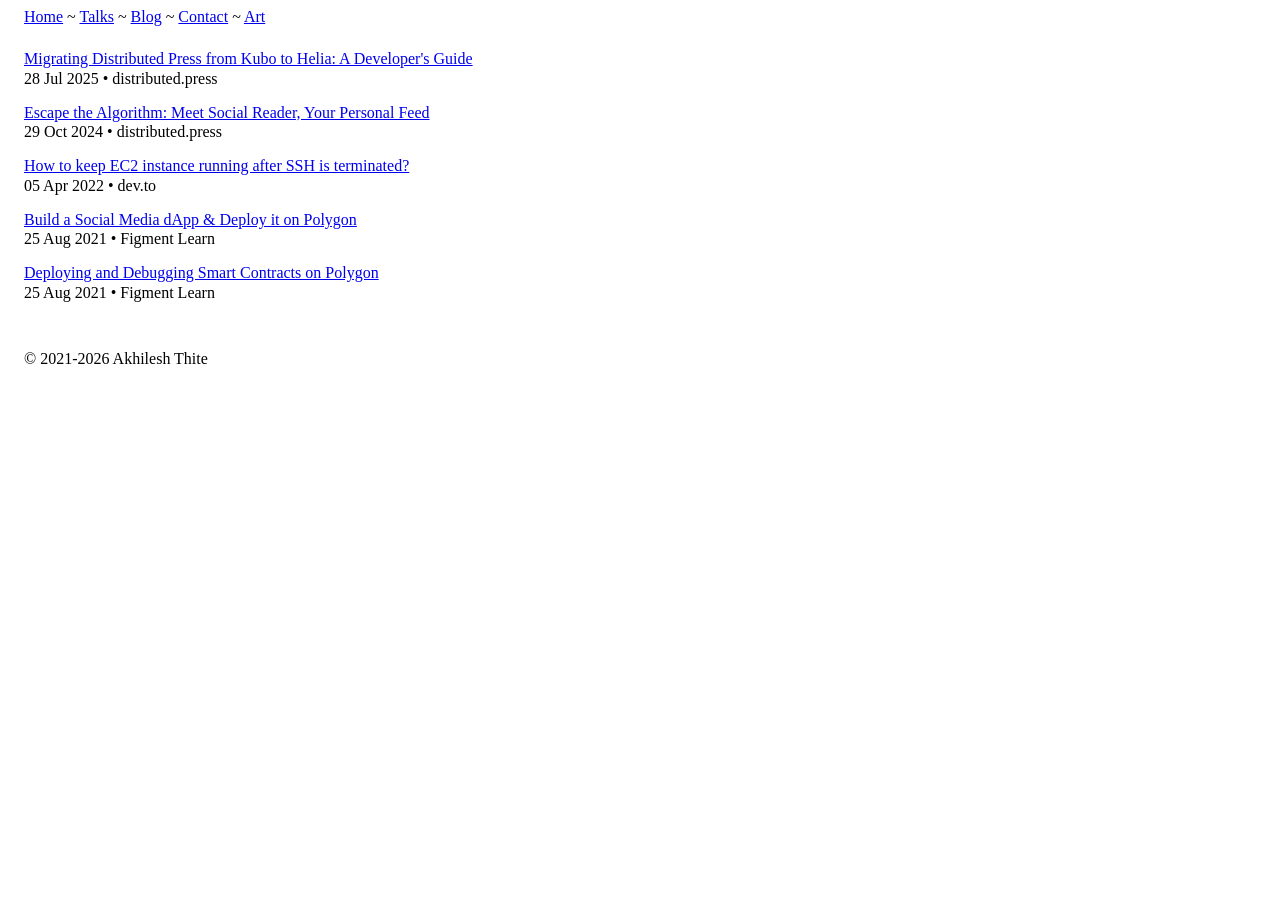
<file: blog/index.html>
<!DOCTYPE html>
<html lang="en">
  <head>
    <meta charset="UTF-8" />
    <meta http-equiv="X-UA-Compatible" content="IE=edge" />
    <meta name="viewport" content="width=device-width, initial-scale=1.0" />
    <!--MetaTags-->
    <meta name="author" content="Akhilesh Thite" />
    <meta name="description" content="Blog posts and writing by Akhilesh Thite." />
    <meta name="robots" content="index,follow,max-image-preview:large" />
    <link rel="canonical" href="https://akhilesh.art/blog/" />
    <meta property="og:title" content="Akhilesh Thite" />
    <meta
      property="og:description"
      content="Akhilesh is an Indian computer scientist passionate about decentralization and peer-to-peer technology."
    />
    <meta name="image" property="og:image" content="https://akhilesh.art/static/img/akhilesh_thite.png" />
    <meta name="keywords" content="akhilesh, akhilesh t, akhilesht, athite, akhilesh thite, akhileshthite, akhilesh.art, computer scientist" />
    <meta property="og:url" content="https://akhilesh.art/blog" />
    <meta property="og:type" content="website" />
    <link rel="stylesheet" href="../static/css/style.css" />
    <!--Favicon-->
    <link rel="shortcut icon" type="image/png" href="../static/img/favicon.ico" />
    <!--Title-->
    <title>Akhilesh Thite | Blog</title>
  </head>
  <body>
    <main>
      <site-nav></site-nav>

      <section class="entry-list">
      <div>
        <p><a href="//distributed.press/2025/07/28/migrating-distributed-press-from-kubo-to-helia-a-developer-s-guide/" target="_blank" rel="noopener noreferrer">Migrating Distributed Press from Kubo to Helia: A Developer's Guide</a></p>
        <p>28 Jul 2025 • distributed.press</p>
      </div>

      <div>
        <p><a href="//distributed.press/2024/10/29/escape-the-algorithm-meet-social-reader-your-personal-feed/" target="_blank" rel="noopener noreferrer">Escape the Algorithm: Meet Social Reader, Your Personal Feed</a></p>
        <p>29 Oct 2024 • distributed.press</p>
      </div>

      <div>
        <p><a href="https://dev.to/akhileshthite/how-to-keep-ec2-instance-running-after-ssh-is-terminated-45k8" target="_blank" rel="noopener noreferrer">How to keep EC2 instance running after SSH is terminated?</a></p>
        <p>05 Apr 2022 • dev.to</p>
      </div>

      <div>
        <p><a href="https://github.com/akhileshthite/figment-articles" target="_blank" rel="noopener noreferrer">Build a Social Media dApp & Deploy it on Polygon</a></p>
        <p>25 Aug 2021 • Figment Learn</p>
      </div>

      <div>
        <p><a href="https://github.com/akhileshthite/figment-articles" target="_blank" rel="noopener noreferrer">Deploying and Debugging Smart Contracts on Polygon</a></p>
        <p>25 Aug 2021 • Figment Learn</p>
      </div>
    </section>

    <site-footer></site-footer>
    </main>
    <script src="../static/js/components.js"></script>
  </body>
</html>
</file>
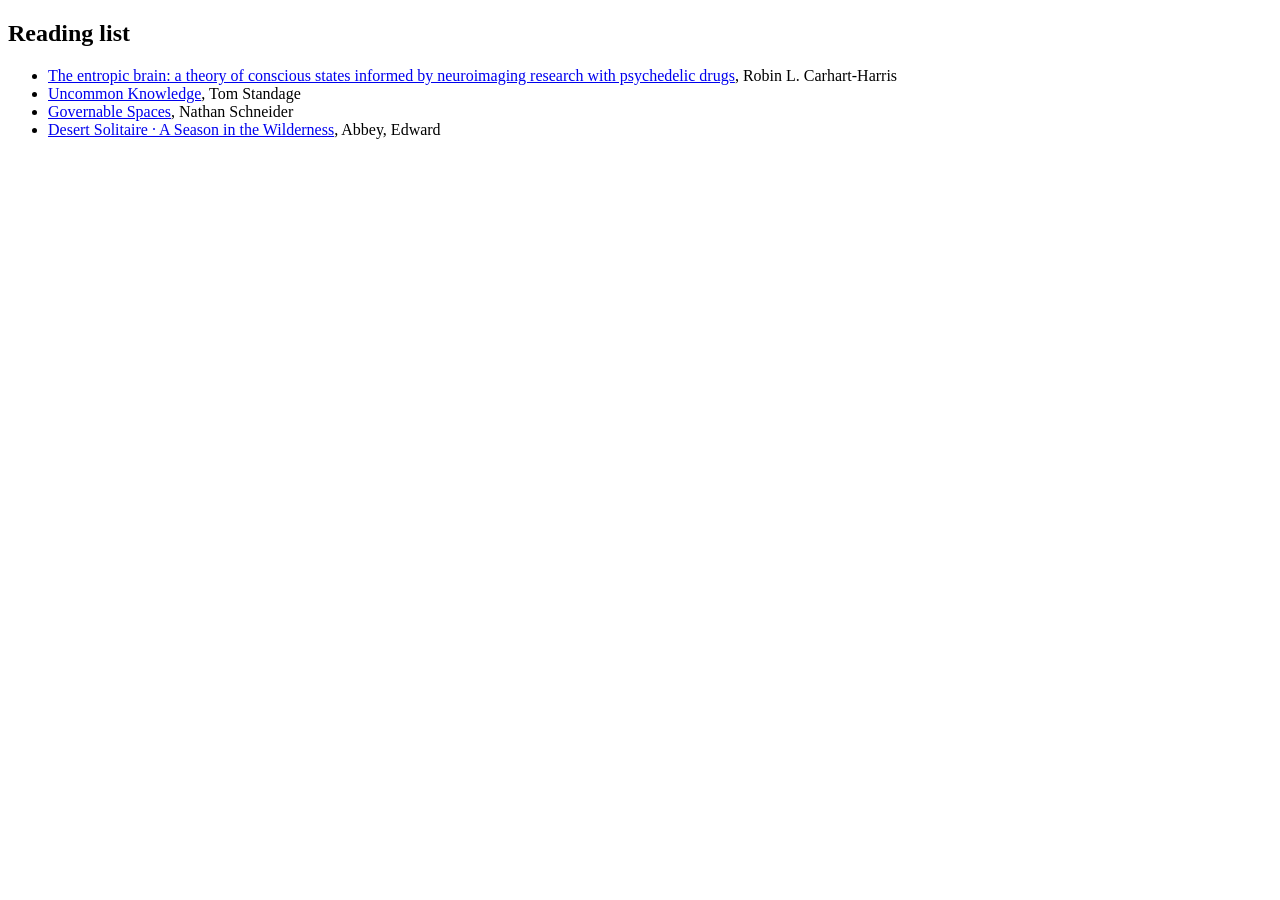
<file: books/index.html>
<!DOCTYPE html>
<html lang="en">
<head>
<meta charset="utf-8"/>
<meta name="viewport" content="width=device-width, initial-scale=1"/>
<meta name="robots" content="noindex"/>
<title>Reading list</title>
<link rel="alternate" type="application/atom+xml;profile=opds-catalog;kind=acquisition" href="https://akhilesh.art/books/opds.xml" title="Reading list"/>
</head>
<body>
<h2>Reading list</h2>
<ul>
<li><a href="epub/the-entropic-brain-a-theory-of-conscious-states-informed-by-neuroimaging-researc.epub">The entropic brain: a theory of conscious states informed by neuroimaging research with psychedelic drugs</a>, Robin L. Carhart-Harris</li>
<li><a href="uncommon_knowledge_-_tom_standage.kepub.epub">Uncommon Knowledge</a>, Tom Standage</li>
<li><a href="governable-spaces.kepub.epub">Governable Spaces</a>, Nathan Schneider</li>
<li><a href="desert%20solitaire%20%C2%B7%20a%20season%20in%20the%20wilderness%20--%20abbey%2C%20edward%20--%20%28%20welib.org%20%29.kepub.epub">Desert Solitaire · A Season in the Wilderness</a>, Abbey, Edward</li>
</ul>
</body>
</html>
</file>
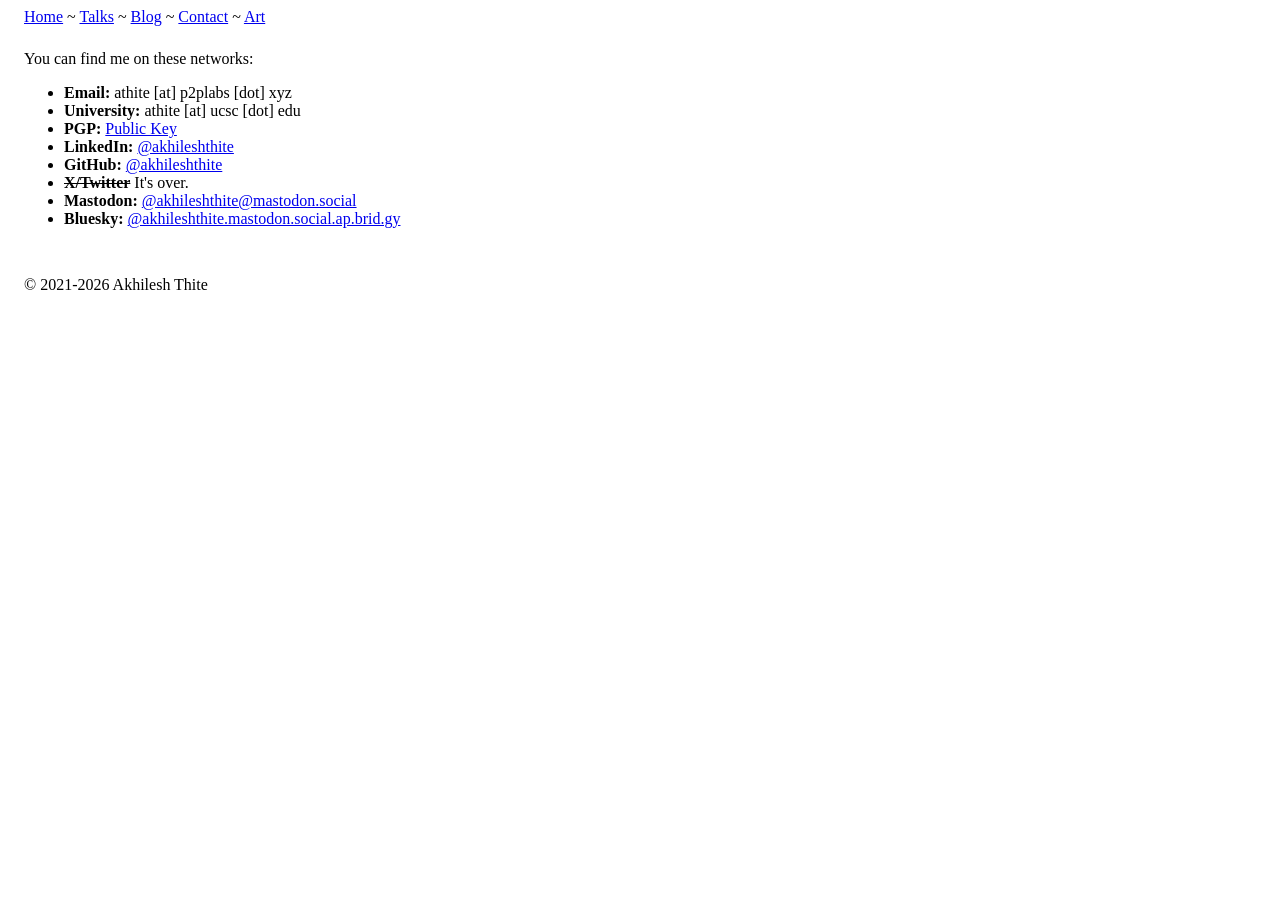
<file: contact/index.html>
<!DOCTYPE html>
<html lang="en">
  <head>
    <meta charset="UTF-8" />
    <meta http-equiv="X-UA-Compatible" content="IE=edge" />
    <meta name="viewport" content="width=device-width, initial-scale=1.0" />
    <!--MetaTags-->
    <meta name="author" content="Akhilesh Thite" />
    <meta name="description" content="Contact details and social profiles for Akhilesh Thite." />
    <meta name="robots" content="index,follow,max-image-preview:large" />
    <link rel="canonical" href="https://akhilesh.art/contact/" />
    <meta property="og:title" content="Akhilesh Thite" />
    <meta
      property="og:description"
      content="Akhilesh is an Indian computer scientist passionate about decentralization and peer-to-peer technology."
    />
    <meta name="image" property="og:image" content="https://akhilesh.art/static/img/akhilesh_thite.png" />
    <meta name="keywords" content="akhilesh, akhilesh t, akhilesht, athite, akhilesh thite, akhileshthite, akhilesh.art, computer scientist" />
    <meta property="og:url" content="https://akhilesh.art/contact" />
    <meta property="og:type" content="website" />
    <link rel="stylesheet" href="../static/css/style.css" />
    <!--Favicon-->
    <link rel="shortcut icon" type="image/png" href="../static/img/favicon.ico" />
    <!--Title-->
    <title>Akhilesh Thite | Contact</title>
  </head>
  <body>
    <main>
      <site-nav></site-nav>

      <section>
      You can find me on these networks:
      <ul>
        <li>
          <b>Email:</b> athite [at] p2plabs [dot] xyz
        </li>
        <li>
          <b>University:</b> athite [at] ucsc [dot] edu
        </li>
        <li>
          <b>PGP:</b>
          <a href="./6C4C6D2B.asc.txt" rel="noopener noreferrer nofollow">Public Key</a>
        </li>
        <li>
          <b>LinkedIn:</b>
          <a href="https://www.linkedin.com/in/akhileshthite/" target="_blank" rel="noopener noreferrer me">@akhileshthite</a>
        </li>
        <li>
          <b>GitHub:</b>
          <a href="https://github.com/akhileshthite" target="_blank" rel="noopener noreferrer me">@akhileshthite</a>
        </li>
        <li>
          <b><del>X/Twitter</del></b> It's over.
        </li>
        <li>
          <b>Mastodon:</b>
          <a href="https://mastodon.social/@akhileshthite" target="_blank" rel="noopener noreferrer me">@akhileshthite@mastodon.social</a>
        </li>
        <li>
          <b>Bluesky:</b>
          <a href="https://bsky.app/profile/akhileshthite.mastodon.social.ap.brid.gy" target="_blank" rel="noopener noreferrer me">@akhileshthite.mastodon.social.ap.brid.gy</a>
        </li>
      </ul>
    </section>

    <site-footer></site-footer>
    </main>
    <script src="../static/js/components.js"></script>
  </body>
</html>
</file>
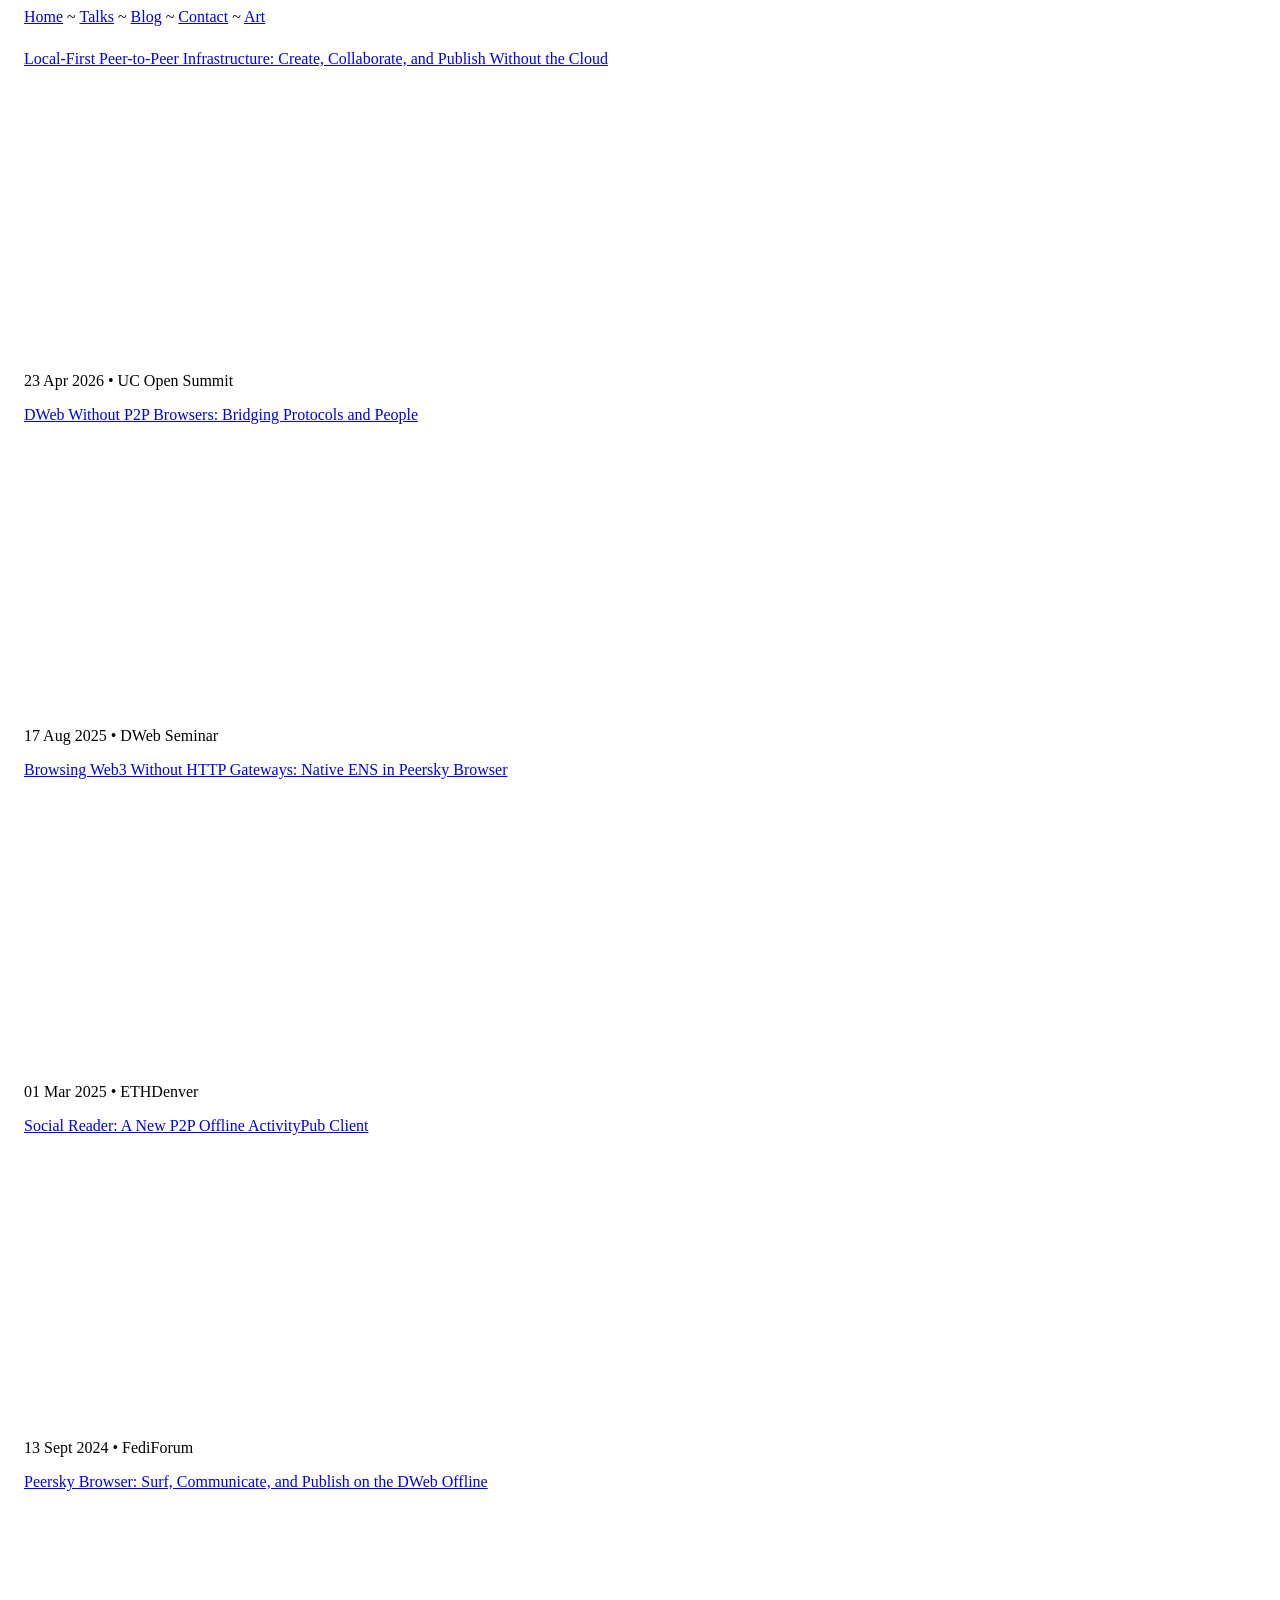
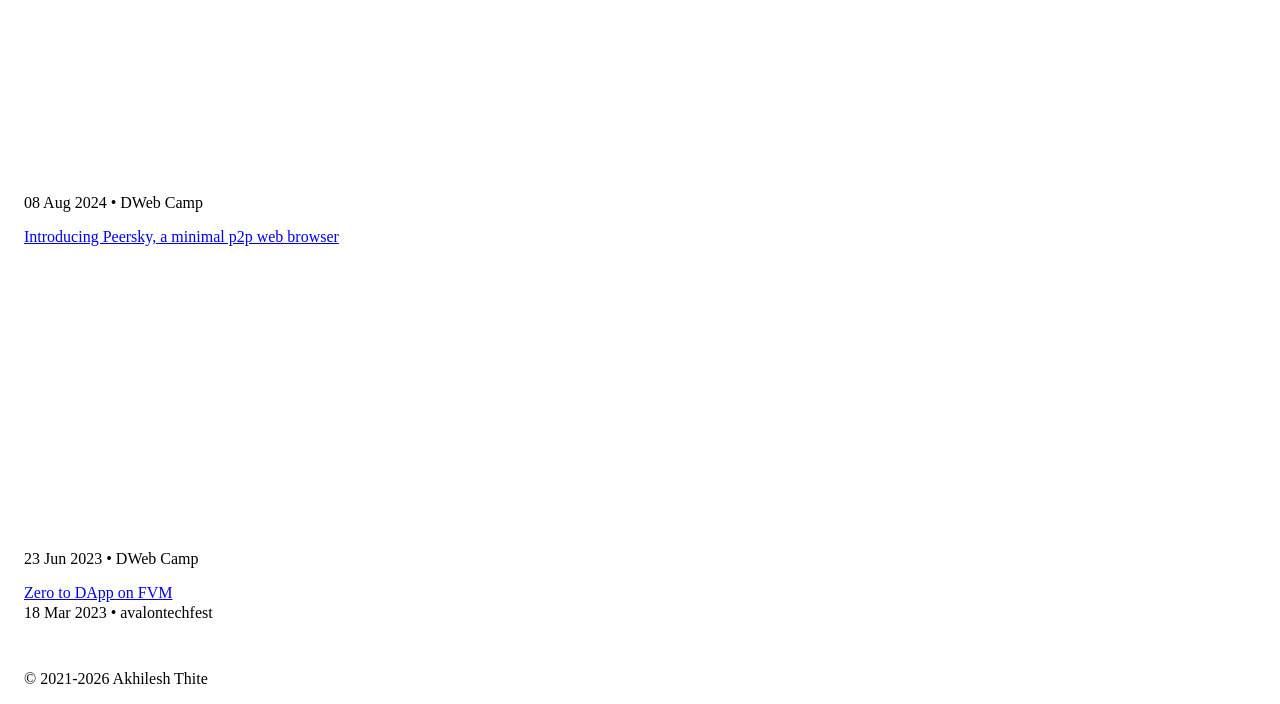
<file: talks/index.html>
<!DOCTYPE html>
<html lang="en">
  <head>
    <meta charset="UTF-8" />
    <meta http-equiv="X-UA-Compatible" content="IE=edge" />
    <meta name="viewport" content="width=device-width, initial-scale=1.0" />
    <!--MetaTags-->
    <meta name="author" content="Akhilesh Thite" />
    <meta name="description" content="Talks and presentations by Akhilesh Thite." />
    <meta name="robots" content="index,follow,max-image-preview:large" />
    <link rel="canonical" href="https://akhilesh.art/talks/" />
    <meta property="og:title" content="Akhilesh Thite" />
    <meta
      property="og:description"
      content="Akhilesh is an Indian computer scientist passionate about decentralization and peer-to-peer technology."
    />
    <meta name="image" property="og:image" content="https://akhilesh.art/static/img/akhilesh_thite.png" />
    <meta name="keywords" content="akhilesh, akhilesh t, akhilesht, akhilesh thite, akhileshthite, akhilesh.art, computer scientist" />
    <meta property="og:url" content="https://akhilesh.art/talks" />
    <meta property="og:type" content="website" />
    <link rel="stylesheet" href="../static/css/style.css" />
    <!--Favicon-->
    <link rel="shortcut icon" type="image/png" href="../static/img/favicon.ico" />
    <!--Title-->
    <title>Akhilesh Thite | Talks</title>
  </head>
  <body>
    <main>
      <site-nav></site-nav>

      <section class="entry-list talks-list">
        <div>
          <p><a href="https://youtu.be/N_yaW1snJmg?si=93110VkJNznIJL59&t=850" target="_blank" rel="noopener noreferrer">Local-First Peer-to-Peer Infrastructure: Create, Collaborate, and Publish Without the Cloud</a></p>
          <iframe class="talk-media" src="https://www.youtube-nocookie.com/embed/N_yaW1snJmg?start=850" title="Local-First Peer-to-Peer Infrastructure: Create, Collaborate, and Publish Without the Cloud" referrerpolicy="strict-origin-when-cross-origin" allow="accelerometer; autoplay; clipboard-write; encrypted-media; gyroscope; picture-in-picture; web-share" allowfullscreen></iframe>
          <p>23 Apr 2026 • UC Open Summit</p>
        </div>

        <div>
          <p><a href="https://archive.org/details/dweb-weekend-conference-2025-day-2-all-presentations-playlist/08+-+Akhilesh+Thite+-+DWeb+Without+P2P+Browsers+Bridging+Protocols+and+People+-+DWeb+Conference+Day+2.mp4" target="_blank" rel="noopener noreferrer">DWeb Without P2P Browsers: Bridging Protocols and People</a></p>
          <iframe class="talk-media" src="https://archive.org/embed/dweb-weekend-conference-2025-day-2-all-presentations-playlist" title="DWeb Without P2P Browsers: Bridging Protocols and People" allowfullscreen></iframe>
          <p>17 Aug 2025 • DWeb Seminar</p>
        </div>

        <div>
          <p><a href="https://youtu.be/WOT_fLapweI?si=hVrWs16xSpMYaKEf&t=5676" target="_blank" rel="noopener noreferrer">Browsing Web3 Without HTTP Gateways: Native ENS in Peersky Browser</a></p>
          <iframe class="talk-media" src="https://www.youtube-nocookie.com/embed/WOT_fLapweI?start=5676" title="Browsing Web3 Without HTTP Gateways: Native ENS in Peersky Browser" referrerpolicy="strict-origin-when-cross-origin" allow="accelerometer; autoplay; clipboard-write; encrypted-media; gyroscope; picture-in-picture; web-share" allowfullscreen></iframe>
          <p>01 Mar 2025 • ETHDenver</p>
        </div>

        <div>
          <p><a href="https://youtu.be/1RB6jL1ujIw?si=riPCPjXSjjDiVeew" target="_blank" rel="noopener noreferrer">Social Reader: A New P2P Offline ActivityPub Client</a></p>
          <iframe class="talk-media" src="https://www.youtube-nocookie.com/embed/1RB6jL1ujIw" title="Social Reader: A New P2P Offline ActivityPub Client" referrerpolicy="strict-origin-when-cross-origin" allow="accelerometer; autoplay; clipboard-write; encrypted-media; gyroscope; picture-in-picture; web-share" allowfullscreen></iframe>
          <p>13 Sept 2024 • FediForum</p>
        </div>

        <div>
          <p><a href="https://archive.org/details/dweb-camp-peersky-2024" target="_blank" rel="noopener noreferrer">Peersky Browser: Surf, Communicate, and Publish on the DWeb Offline</a></p>
          <iframe class="talk-media" src="https://archive.org/embed/dweb-camp-peersky-2024" title="Peersky Browser: Surf, Communicate, and Publish on the DWeb Offline" allowfullscreen></iframe>
          <p>08 Aug 2024 • DWeb Camp</p>
        </div>

        <div>
          <p><a href="https://archive.org/details/thunder_day2_1120_-_akhilesh_thite" target="_blank" rel="noopener noreferrer">Introducing Peersky, a minimal p2p web browser</a></p>
          <iframe class="talk-media" src="https://archive.org/embed/thunder_day2_1120_-_akhilesh_thite" title="Introducing Peersky, a minimal p2p web browser" allowfullscreen></iframe>
          <p>23 Jun 2023 • DWeb Camp</p>
        </div>

        <div>
          <p><a href="https://twitter.com/akhileshthite_/status/1640739202378919937?s=20" target="_blank" rel="noopener noreferrer">Zero to DApp on FVM</a></p>
          <p>18 Mar 2023 • avalontechfest</p>
        </div>
      </section>

    <site-footer></site-footer>
    </main>
    <script src="../static/js/components.js"></script>
  </body>
</html>
</file>
<file: static/css/style.css>
nav {
  text-align: left;
  margin-bottom: 1.5rem;
}

main {
  max-width: 39rem;
  padding: 0 1rem;
  text-align: left;
}

header img {
  display: block;
}

header code {
  display: inline-block;
  margin: 1.5rem 0 0;
  font-family: monospace;
  font-size: 1.3rem;
}

.about {
  margin: 1rem 0;
}

details {
  margin: 0.5rem 0;
}

iframe.pixelfed__embed {
  display: block;
  margin-top: 1rem;
  border: 0;
}

section {
  margin: 1rem 0;
}

.entry-list > div {
  margin-bottom: 1rem;
}

.entry-list > div p {
  margin: 0;
}

.entry-list > div p + p {
  margin-top: 0.1rem;
}

.talks-list .talk-media {
  display: block;
  width: 100%;
  max-width: 520px;
  aspect-ratio: 16 / 9;
  height: auto;
  margin: 0.35rem 0;
  border: 0;
}

.video {
  margin: 1rem 0 1.5rem;
}

.video p {
  margin: 0 0 0.25rem;
}

.video video {
  display: block;
  max-width: 100%;
}

footer {
  margin-top: 3rem;
}

article {
  margin-bottom: 2rem;
}

article img {
  display: block;
  max-width: 100%;
}

blockquote {
  margin: 1.5rem 0 0.5rem;
}

.wave-image {
  display: block;
  margin: 0;
}

@media (max-width: 640px) {
  header img {
    max-width: 100%;
  }
}
</file>
